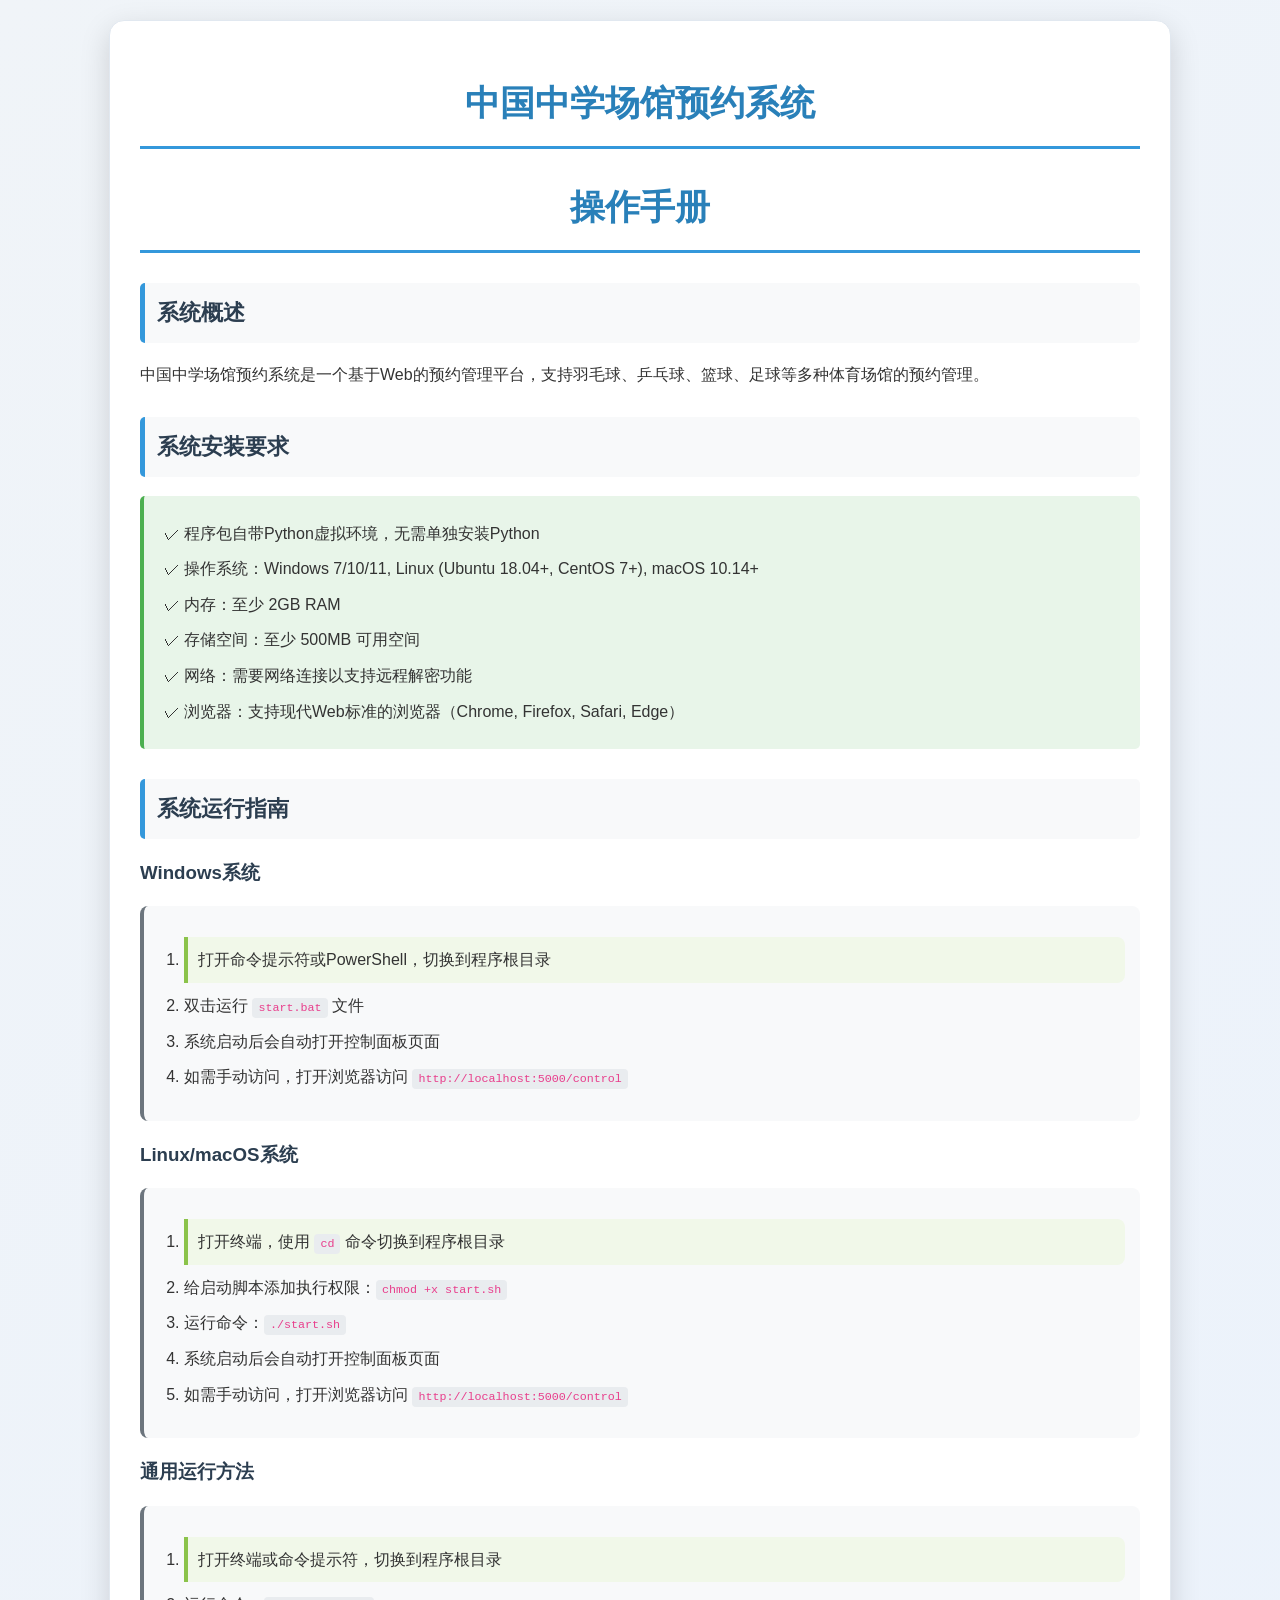
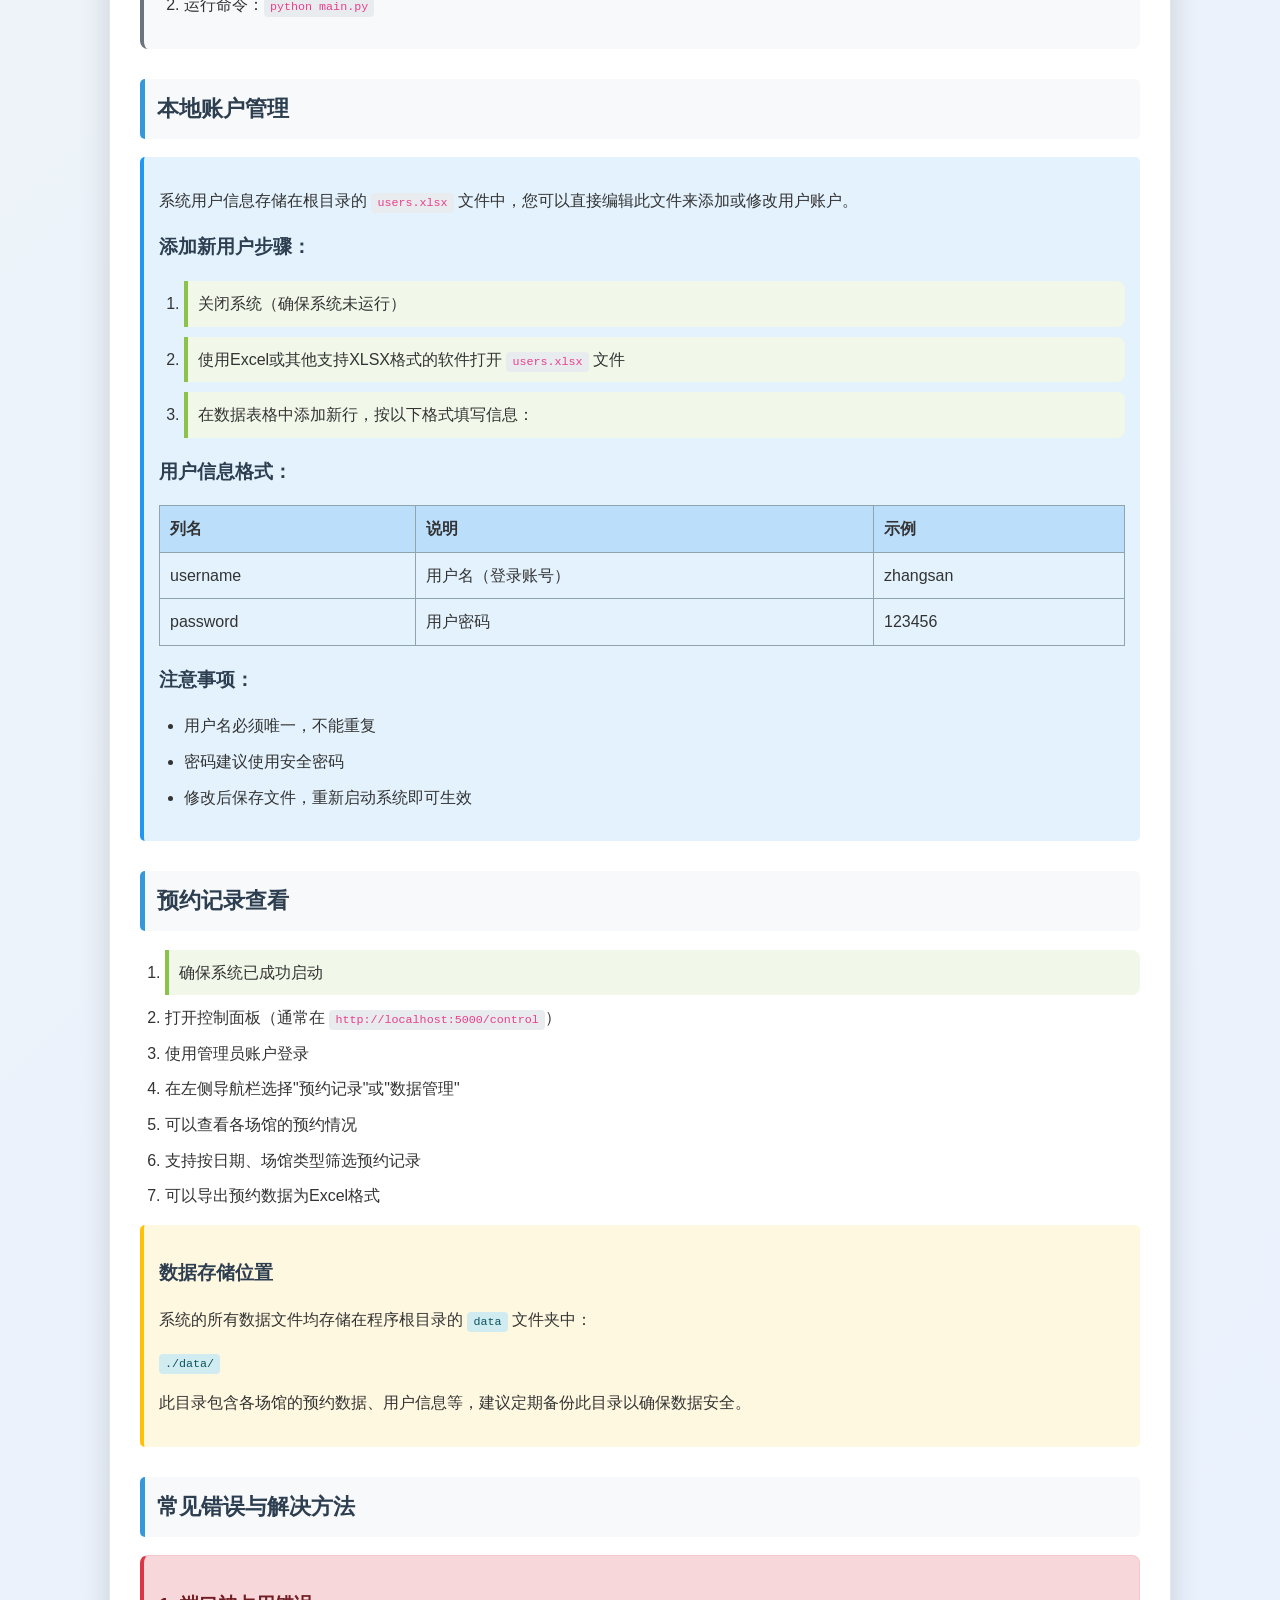
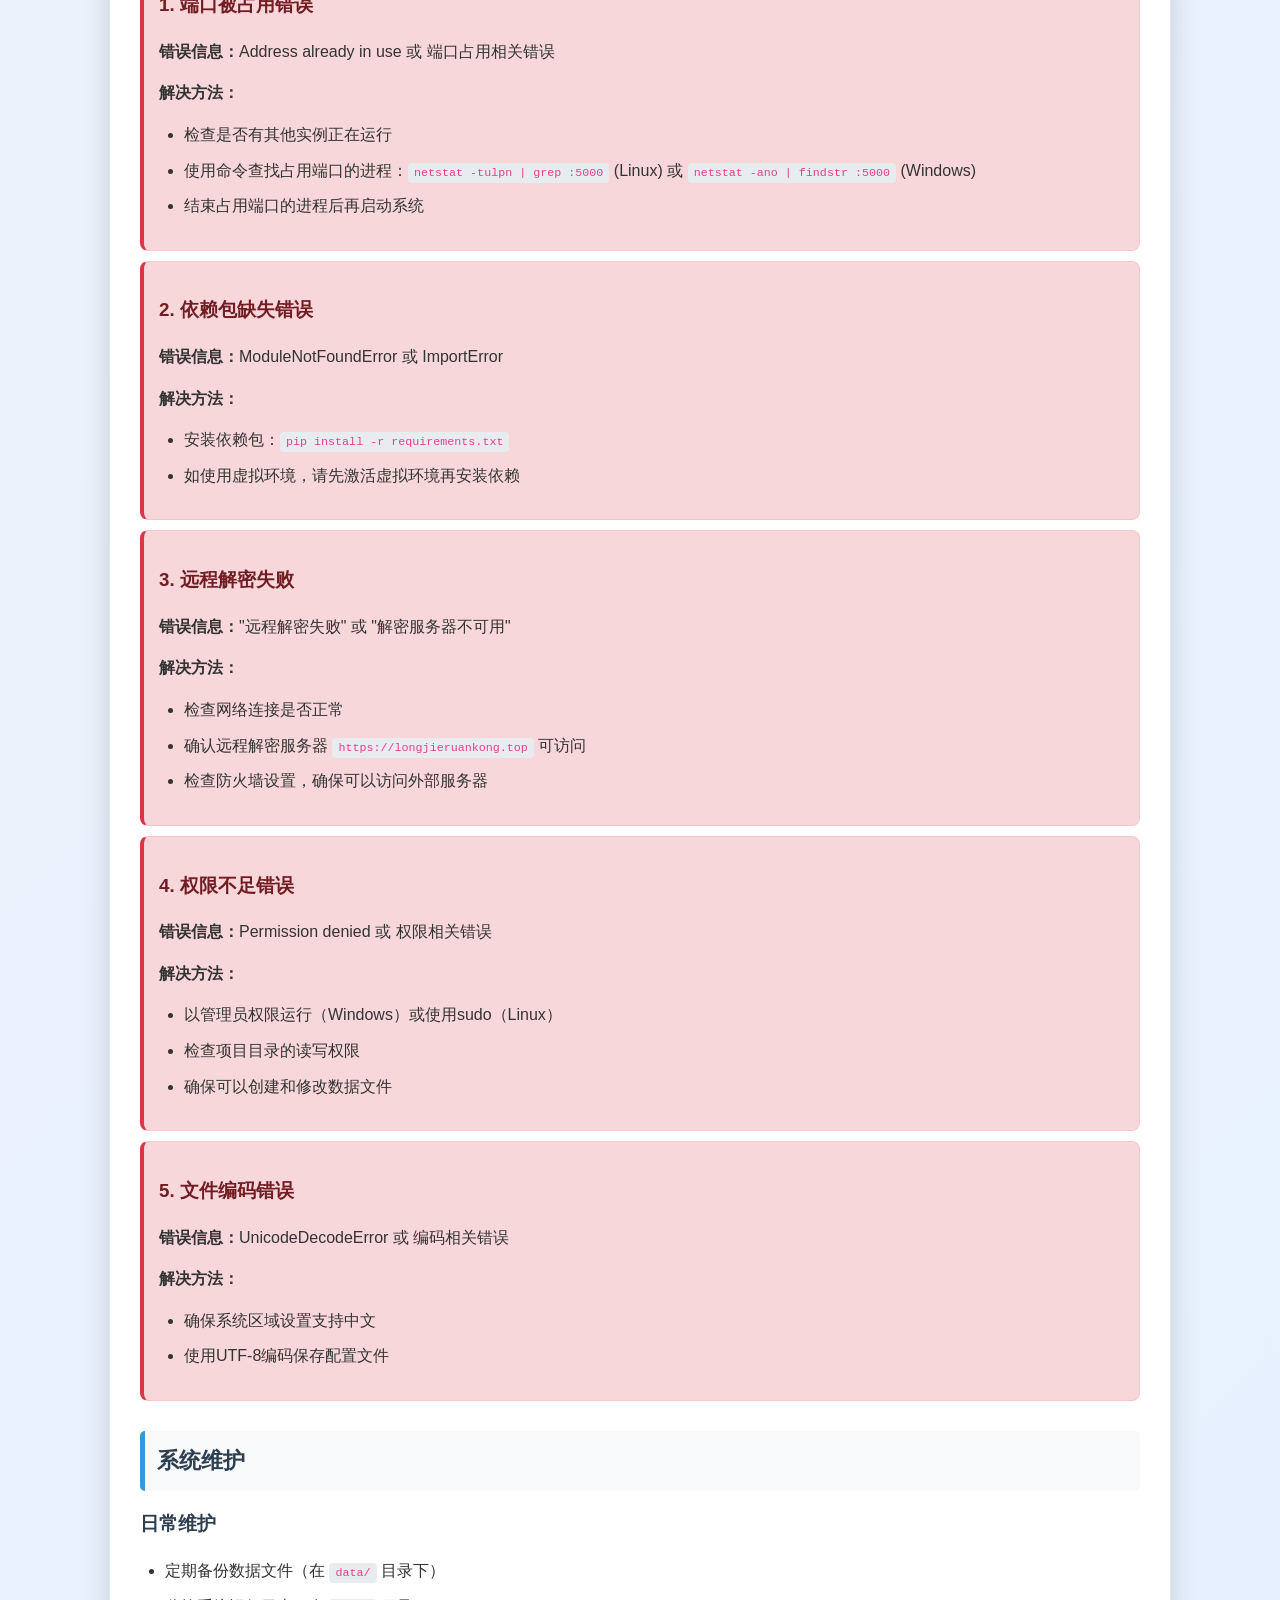
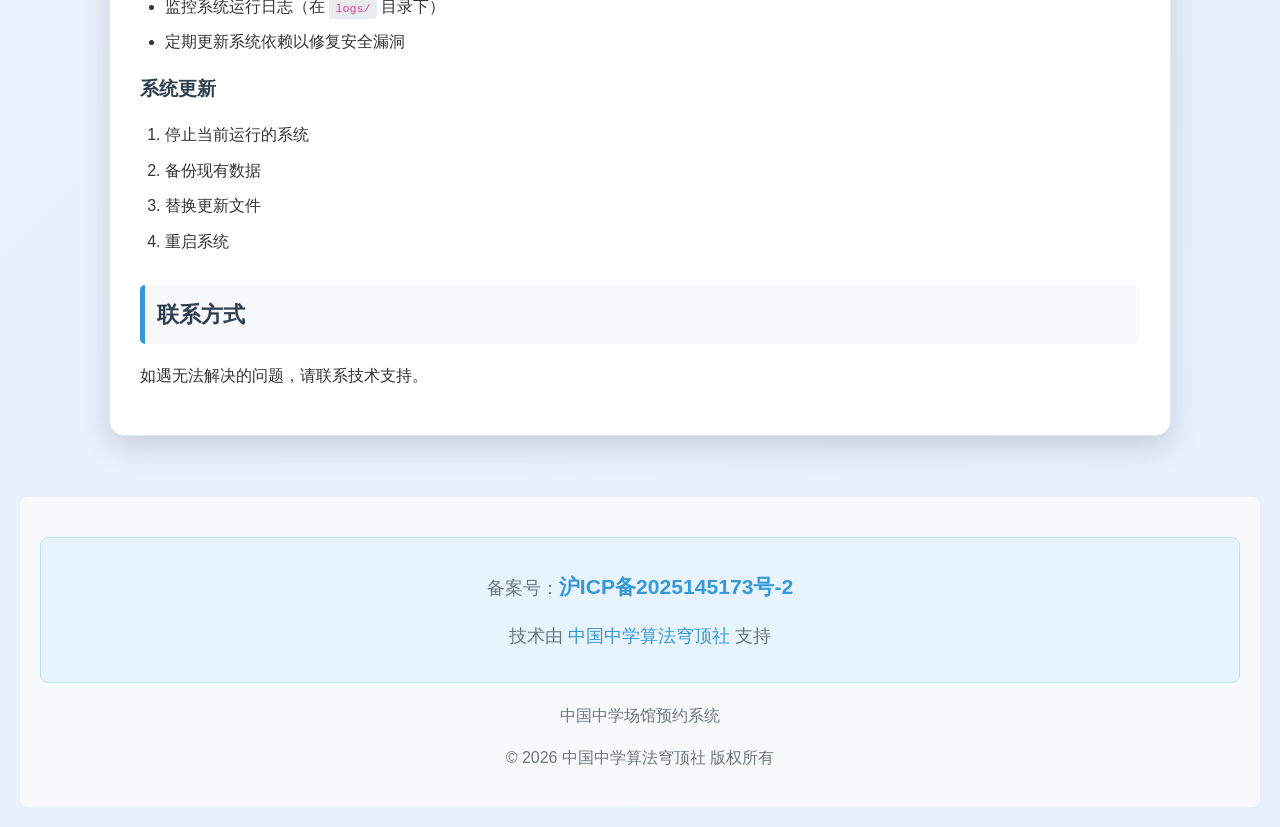
<file: static/manual.html>
<!DOCTYPE html>
<html lang="zh-CN">
<head>
    <meta charset="UTF-8">
    <meta name="viewport" content="width=device-width, initial-scale=1.0">
    <title>中国中学场馆预约系统 - 操作手册</title>
    <style>
        body {
            font-family: 'Segoe UI', Tahoma, Geneva, Verdana, sans-serif;
            line-height: 1.6;
            margin: 0;
            padding: 20px;
            background: linear-gradient(135deg, #f0f4f8 0%, #e6f0ff 100%);
            color: #333;
            min-height: 100vh;
        }
        .container {
            max-width: 1000px;
            margin: 0 auto 60px;
            background: white;
            padding: 30px;
            border-radius: 15px;
            box-shadow: 0 10px 30px rgba(0,0,0,0.15);
            border: 1px solid #e1e8f0;
        }
        h1, h2, h3 {
            color: #2c3e50;
        }
        h1 {
            text-align: center;
            border-bottom: 3px solid #3498db;
            padding-bottom: 15px;
            margin-bottom: 30px;
            color: #2980b9;
            font-size: 2.2em;
        }
        h2 {
            border-left: 5px solid #3498db;
            padding-left: 15px;
            margin-top: 30px;
            background-color: #f8f9fa;
            padding: 12px;
            border-radius: 5px;
            font-size: 1.4em;
        }
        .warning {
            background-color: #fff3cd;
            border: 1px solid #ffeaa7;
            border-radius: 8px;
            padding: 15px;
            margin: 15px 0;
            border-left: 4px solid #ffc107;
        }
        .platform-section {
            background-color: #f8f9fa;
            border-radius: 8px;
            padding: 15px;
            margin: 10px 0;
            border-left: 4px solid #6c757d;
        }
        .error-section {
            background-color: #f8d7da;
            border: 1px solid #f5c6cb;
            border-radius: 8px;
            padding: 15px;
            margin: 10px 0;
            border-left: 4px solid #dc3545;
        }
        .error-section h3 {
            color: #721c24;
        }
        code {
            background-color: #e9ecef;
            padding: 3px 6px;
            border-radius: 4px;
            font-family: monospace;
            font-size: 0.9em;
            color: #e83e8c;
        }
        pre {
            background-color: #2d3748;
            color: #e2e8f0;
            padding: 15px;
            border-radius: 8px;
            overflow-x: auto;
            border: 1px solid #4a5568;
        }
        ul, ol {
            padding-left: 25px;
        }
        li {
            margin: 10px 0;
        }
        .footer {
            margin-top: 40px;
            padding-top: 20px;
            border-top: 1px solid #eee;
            text-align: center;
            color: #6c757d;
            background-color: #f8f9fa;
            padding: 20px;
            border-radius: 8px;
        }
        .footer a {
            color: #3498db;
            text-decoration: none;
        }
        .footer a:hover {
            text-decoration: underline;
        }
        .icp-section {
            background-color: #e8f4fd;
            border: 1px solid #bee5eb;
            border-radius: 8px;
            padding: 15px;
            margin: 20px 0;
            text-align: center;
            font-size: 1.1em;
        }
        .icp-number {
            font-weight: bold;
            color: #0066cc;
            font-size: 1.2em;
        }
        .step {
            background-color: #f1f8e9;
            border-left: 4px solid #8bc34a;
            padding: 10px;
            margin: 10px 0;
            border-radius: 0 8px 8px 0;
        }
        .requirements {
            background-color: #e8f5e9;
            border-left: 4px solid #4caf50;
            padding: 15px;
            margin: 15px 0;
            border-radius: 5px;
        }
        .requirements ul {
            margin: 10px 0;
        }
        .requirements li {
            list-style-type: "✓ ";
        }
        .data-location {
            background-color: #fff8e1;
            border-left: 4px solid #ffc107;
            padding: 15px;
            margin: 15px 0;
            border-radius: 5px;
        }
        .data-location code {
            background-color: #d1ecf1;
            color: #0c5460;
        }
        .user-management {
            background-color: #e3f2fd;
            border-left: 4px solid #2196f3;
            padding: 15px;
            margin: 15px 0;
            border-radius: 5px;
        }
        .user-management table {
            width: 100%;
            border-collapse: collapse;
            margin: 15px 0;
        }
        .user-management th, .user-management td {
            border: 1px solid #90a4ae;
            padding: 10px;
            text-align: left;
        }
        .user-management th {
            background-color: #bbdefb;
        }
    </style>
</head>
<body>
    <div class="container">
        <h1>中国中学场馆预约系统</h1>
        <h1>操作手册</h1>
        
        <h2>系统概述</h2>
        <p>中国中学场馆预约系统是一个基于Web的预约管理平台，支持羽毛球、乒乓球、篮球、足球等多种体育场馆的预约管理。</p>
        
        <h2>系统安装要求</h2>
        <div class="requirements">
            <ul>
                <li>程序包自带Python虚拟环境，无需单独安装Python</li>
                <li>操作系统：Windows 7/10/11, Linux (Ubuntu 18.04+, CentOS 7+), macOS 10.14+</li>
                <li>内存：至少 2GB RAM</li>
                <li>存储空间：至少 500MB 可用空间</li>
                <li>网络：需要网络连接以支持远程解密功能</li>
                <li>浏览器：支持现代Web标准的浏览器（Chrome, Firefox, Safari, Edge）</li>
            </ul>
        </div>
        
        <h2>系统运行指南</h2>
        
        <h3>Windows系统</h3>
        <div class="platform-section">
            <ol>
                <li class="step">打开命令提示符或PowerShell，切换到程序根目录</li>
                <li>双击运行 <code>start.bat</code> 文件</li>
                <li>系统启动后会自动打开控制面板页面</li>
                <li>如需手动访问，打开浏览器访问 <code>http://localhost:5000/control</code></li>
            </ol>
        </div>
        
        <h3>Linux/macOS系统</h3>
        <div class="platform-section">
            <ol>
                <li class="step">打开终端，使用 <code>cd</code> 命令切换到程序根目录</li>
                <li>给启动脚本添加执行权限：<code>chmod +x start.sh</code></li>
                <li>运行命令：<code>./start.sh</code></li>
                <li>系统启动后会自动打开控制面板页面</li>
                <li>如需手动访问，打开浏览器访问 <code>http://localhost:5000/control</code></li>
            </ol>
        </div>
        
        <h3>通用运行方法</h3>
        <div class="platform-section">
            <ol>
                <li class="step">打开终端或命令提示符，切换到程序根目录</li>
                <li>运行命令：<code>python main.py</code></li>
            </ol>
        </div>
        
        <h2>本地账户管理</h2>
        <div class="user-management">
            <p>系统用户信息存储在根目录的 <code>users.xlsx</code> 文件中，您可以直接编辑此文件来添加或修改用户账户。</p>
            
            <h3>添加新用户步骤：</h3>
            <ol>
                <li class="step">关闭系统（确保系统未运行）</li>
                <li class="step">使用Excel或其他支持XLSX格式的软件打开 <code>users.xlsx</code> 文件</li>
                <li class="step">在数据表格中添加新行，按以下格式填写信息：</li>
            </ol>
            
            <h3>用户信息格式：</h3>
            <table>
                <thead>
                    <tr>
                        <th>列名</th>
                        <th>说明</th>
                        <th>示例</th>
                    </tr>
                </thead>
                <tbody>
                    <tr>
                        <td>username</td>
                        <td>用户名（登录账号）</td>
                        <td>zhangsan</td>
                    </tr>
                    <tr>
                        <td>password</td>
                        <td>用户密码</td>
                        <td>123456</td>
                    </tr>
                </tbody>
            </table>
            
            <h3>注意事项：</h3>
            <ul>
                <li>用户名必须唯一，不能重复</li>
                <li>密码建议使用安全密码</li>
                <li>修改后保存文件，重新启动系统即可生效</li>
            </ul>
        </div>
        
        <h2>预约记录查看</h2>
        <ol>
            <li class="step">确保系统已成功启动</li>
            <li>打开控制面板（通常在 <code>http://localhost:5000/control</code>）</li>
            <li>使用管理员账户登录</li>
            <li>在左侧导航栏选择"预约记录"或"数据管理"</li>
            <li>可以查看各场馆的预约情况</li>
            <li>支持按日期、场馆类型筛选预约记录</li>
            <li>可以导出预约数据为Excel格式</li>
        </ol>
        
        <div class="data-location">
            <h3>数据存储位置</h3>
            <p>系统的所有数据文件均存储在程序根目录的 <code>data</code> 文件夹中：</p>
            <p><code>./data/</code></p>
            <p>此目录包含各场馆的预约数据、用户信息等，建议定期备份此目录以确保数据安全。</p>
        </div>
        
        <h2>常见错误与解决方法</h2>
        
        <div class="error-section">
            <h3>1. 端口被占用错误</h3>
            <p><strong>错误信息：</strong>Address already in use 或 端口占用相关错误</p>
            <p><strong>解决方法：</strong></p>
            <ul>
                <li>检查是否有其他实例正在运行</li>
                <li>使用命令查找占用端口的进程：<code>netstat -tulpn | grep :5000</code> (Linux) 或 <code>netstat -ano | findstr :5000</code> (Windows)</li>
                <li>结束占用端口的进程后再启动系统</li>
            </ul>
        </div>
        
        <div class="error-section">
            <h3>2. 依赖包缺失错误</h3>
            <p><strong>错误信息：</strong>ModuleNotFoundError 或 ImportError</p>
            <p><strong>解决方法：</strong></p>
            <ul>
                <li>安装依赖包：<code>pip install -r requirements.txt</code></li>
                <li>如使用虚拟环境，请先激活虚拟环境再安装依赖</li>
            </ul>
        </div>
        
        <div class="error-section">
            <h3>3. 远程解密失败</h3>
            <p><strong>错误信息：</strong>"远程解密失败" 或 "解密服务器不可用"</p>
            <p><strong>解决方法：</strong></p>
            <ul>
                <li>检查网络连接是否正常</li>
                <li>确认远程解密服务器 <code>https://longjieruankong.top</code> 可访问</li>
                <li>检查防火墙设置，确保可以访问外部服务器</li>
            </ul>
        </div>
        
        <div class="error-section">
            <h3>4. 权限不足错误</h3>
            <p><strong>错误信息：</strong>Permission denied 或 权限相关错误</p>
            <p><strong>解决方法：</strong></p>
            <ul>
                <li>以管理员权限运行（Windows）或使用sudo（Linux）</li>
                <li>检查项目目录的读写权限</li>
                <li>确保可以创建和修改数据文件</li>
            </ul>
        </div>
        
        <div class="error-section">
            <h3>5. 文件编码错误</h3>
            <p><strong>错误信息：</strong>UnicodeDecodeError 或 编码相关错误</p>
            <p><strong>解决方法：</strong></p>
            <ul>
                <li>确保系统区域设置支持中文</li>
                <li>使用UTF-8编码保存配置文件</li>
            </ul>
        </div>
        
        <h2>系统维护</h2>
        <h3>日常维护</h3>
        <ul>
            <li>定期备份数据文件（在 <code>data/</code> 目录下）</li>
            <li>监控系统运行日志（在 <code>logs/</code> 目录下）</li>
            <li>定期更新系统依赖以修复安全漏洞</li>
        </ul>
        
        <h3>系统更新</h3>
        <ol>
            <li>停止当前运行的系统</li>
            <li>备份现有数据</li>
            <li>替换更新文件</li>
            <li>重启系统</li>
        </ol>
        
        <h2>联系方式</h2>
        <p>如遇无法解决的问题，请联系技术支持。</p>
    </div>
    
    <div class="footer">
        <div class="icp-section">
            <p>备案号：<a href="https://beian.miit.gov.cn/" target="_blank" class="icp-number">沪ICP备2025145173号-2</a></p>
            <p>技术由 <a href="https://longjieruankong.xyz/sfqd-club" target="_blank">中国中学算法穹顶社</a> 支持</p>
        </div>
        <p>中国中学场馆预约系统</p>
        <p>© 2026 中国中学算法穹顶社 版权所有</p>
    </div>
</body>
</html>
</file>
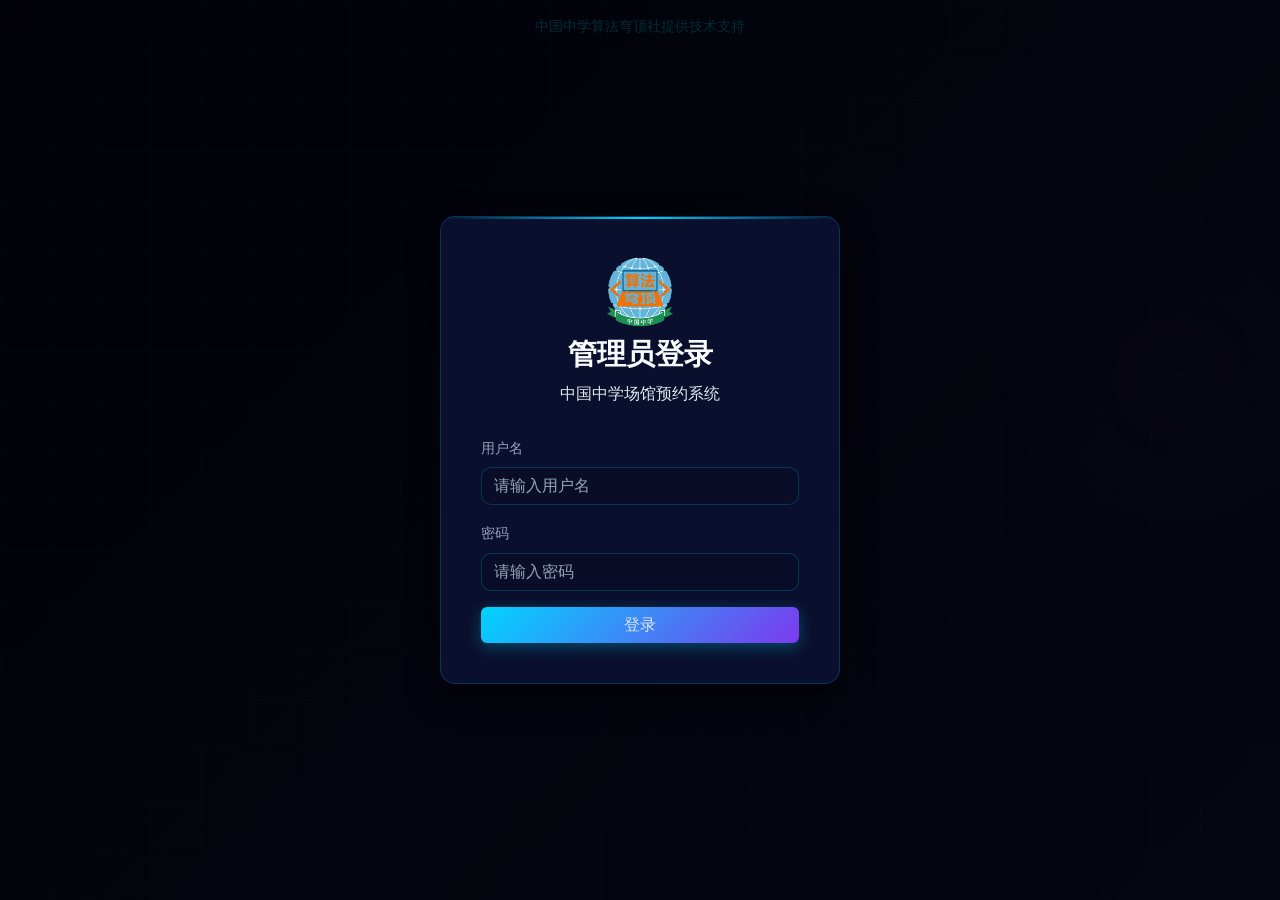
<file: templates/control_panel.html>
<!DOCTYPE html>
<html lang="zh-CN">
<head>
    <meta charset="UTF-8">
    <meta name="viewport" content="width=device-width, initial-scale=1.0">
    <title>控制面板 - 中学场馆预约系统</title>
    <link rel="icon" href="/static/images/社团图标.png" type="image/png">
    <link href="https://cdn.jsdelivr.net/npm/bootstrap@5.1.3/dist/css/bootstrap.min.css" rel="stylesheet">
    <link rel="stylesheet" href="/static/css/tech-theme.css">
    <link rel="stylesheet" href="https://cdnjs.cloudflare.com/ajax/libs/font-awesome/6.0.0/css/all.min.css">
    <style>
        body {
            background-color: #f5f5f5;
            font-family: 'Segoe UI', Tahoma, Geneva, Verdana, sans-serif;
        }

        .login-overlay {
            position: fixed;
            top: 0;
            left: 0;
            right: 0;
            bottom: 0;
            background: rgba(0, 0, 0, 0.8);
            display: flex;
            align-items: center;
            justify-content: center;
            z-index: 9999;
        }

        .login-box {
            background: rgba(15, 22, 64, 0.85);
            backdrop-filter: blur(20px);
            border: 1px solid rgba(0, 212, 255, 0.2);
            padding: 40px;
            border-radius: 15px;
            max-width: 400px;
            width: 90%;
            box-shadow: 0 10px 30px rgba(0, 0, 0, 0.5);
            color: #e2e8f0;
        }

        .navbar {
            background: rgba(15, 22, 64, 0.85);
            backdrop-filter: blur(20px);
            box-shadow: 0 4px 6px rgba(0, 0, 0, 0.3);
            border-bottom: 1px solid rgba(0, 212, 255, 0.2);
        }

        .navbar-dark .navbar-brand,
        .navbar-dark .text-white {
            color: #f8fafc !important;
        }

        .system-control-card {
            background: rgba(15, 22, 64, 0.5);
            border: 1px solid rgba(0, 212, 255, 0.2);
            border-radius: 15px;
            padding: 20px;
            margin-bottom: 20px;
            box-shadow: 0 2px 4px rgba(0, 0, 0, 0.3);
            color: #e2e8f0;
        }

        .system-header {
            display: flex;
            justify-content: space-between;
            align-items: center;
            margin-bottom: 20px;
            padding-bottom: 15px;
            border-bottom: 2px solid rgba(0, 212, 255, 0.2);
        }

        .system-header h4 {
            color: #f8fafc;
        }

        .form-switch {
            font-size: 1.2rem;
        }

        .form-check-label {
            color: #e2e8f0;
        }

        .session-item, .item-item {
            background: rgba(10, 14, 39, 0.6);
            border-radius: 10px;
            padding: 15px;
            margin-bottom: 15px;
            border-left: 4px solid #00d4ff;
            color: #e2e8f0;
        }

        .alert-container {
            position: fixed;
            top: 20px;
            right: 20px;
            z-index: 9999;
            min-width: 300px;
        }

        .login-logo {
            text-align: center;
            margin-bottom: 30px;
        }

        .login-logo i {
            font-size: 3rem;
            color: #00d4ff;
            margin-bottom: 10px;
        }

        .login-title {
            font-size: 1.8rem;
            margin-bottom: 10px;
            color: #f8fafc;
            font-weight: 600;
        }

        .login-subtitle {
            color: #94a3b8;
            margin-bottom: 30px;
        }

        .server-config-card {
            background: rgba(15, 22, 64, 0.5);
            border: 1px solid rgba(0, 212, 255, 0.2);
            border-radius: 15px;
            padding: 20px;
            margin-bottom: 20px;
            box-shadow: 0 2px 4px rgba(0, 0, 0, 0.3);
            border-left: 4px solid #00d4ff;
            color: #e2e8f0;
        }
    </style>
</head>
<body class="t-tech-bg">
    <!-- 登录覆盖层 -->
    <div id="loginOverlay" class="login-overlay">
        <div class="login-box t-glass t-card-hover">
            <div class="login-logo">
                <img src="/static/images/社团图标.png" alt="算法穹顶社" style="width:70px;height:70px;border-radius:12px;margin-bottom:10px;">
                <h2 class="login-title">管理员登录</h2>
                <p class="login-subtitle">中国中学场馆预约系统</p>
            </div>
            <div class="mb-3">
                <label for="controlUsername" class="form-label">用户名</label>
                <input type="text" class="form-control" id="controlUsername" placeholder="请输入用户名" onkeypress="if(event.key==='Enter') loginToControlPanel()">
            </div>
            <div class="mb-3">
                <label for="controlPassword" class="form-label">密码</label>
                <input type="password" class="form-control" id="controlPassword" placeholder="请输入密码" onkeypress="if(event.key==='Enter') loginToControlPanel()">
            </div>
            <button class="btn btn-primary w-100" id="loginBtn" onclick="loginToControlPanel()">
                <span id="loginBtnText">登录</span>
            </button>
        </div>
    </div>

    <!-- 控制面板内容 -->
    <div id="controlPanelContent" style="display: none;">
        <!-- 导航栏 -->
        <nav class="navbar navbar-dark t-navbar">
            <div class="container-fluid">
                <span class="navbar-brand mb-0 h1 d-flex align-items-center gap-2 t-logo t-text-gradient">
                    <img src="/static/images/社团图标.png" alt="社团图标" style="width:32px;height:32px;border-radius:6px;">
                    <i class="fas fa-sliders-h"></i> 控制面板
                </span>
                <div class="d-flex align-items-center">
                    <span class="text-dark me-3" id="adminUsername">管理员</span>
                    <button class="btn btn-light" onclick="logout()"><i class="fas fa-sign-out-alt"></i> 退出</button>
                </div>
            </div>
        </nav>

        <!-- 主内容 -->
        <div class="container-fluid py-4 t-page-enter">
            <!-- 服务器设置卡片 -->
            <div class="server-config-card t-glass t-card-hover">
                <h4 class="mb-3"><i class="fas fa-server"></i> 服务器设置</h4>
                <div class="row">
                    <div class="col-md-6 mb-3">
                        <label for="serverPort" class="form-label">端口号</label>
                        <input type="number" class="form-control" id="serverPort" min="1" max="65535" placeholder="5000">
                        <small class="text-muted">修改后需要重启服务器生效</small>
                    </div>
                    <div class="col-md-6 mb-3">
                        <label for="serverHost" class="form-label">监听地址</label>
                        <input type="text" class="form-control" id="serverHost" placeholder="0.0.0.0">
                        <small class="text-muted">0.0.0.0表示监听所有网络接口</small>
                    </div>
                </div>
                <button class="btn btn-primary" onclick="saveServerConfig()">
                    <i class="fas fa-save"></i> 保存服务器配置
                </button>

                <!-- 添加系统控制按钮 -->
                <div class="mt-4 pt-3 border-top">
                    <h5 class="mb-3"><i class="fas fa-cogs"></i> 系统控制</h5>
                    <div class="d-flex gap-2">
                        <button class="btn btn-warning" onclick="restartSystem()">
                            <i class="fas fa-redo"></i> 重启系统
                        </button>
                        <button class="btn btn-danger" onclick="shutdownSystem()">
                            <i class="fas fa-power-off"></i> 关闭系统
                        </button>
                    </div>
                    <small class="text-muted d-block mt-2">重启系统将重新启动服务器，关闭系统将停止服务器运行</small>
                </div>
            </div>

            <!-- 系统控制卡片 -->
            <div id="systemsContainer">
                <!-- 系统控制将通过JavaScript动态生成 -->
            </div>
        </div>
    </div>

    <!-- 预约数据预览模态框 -->
    <div class="modal fade" id="reservationPreviewModal" tabindex="-1">
        <div class="modal-dialog modal-xl">
            <div class="modal-content">
                <div class="modal-header">
                    <h5 class="modal-title"><i class="fas fa-table"></i> 预约数据预览 - <span id="previewModalSystemName"></span></h5>
                    <button type="button" class="btn-close" data-bs-dismiss="modal"></button>
                </div>
                <div class="modal-body">
                    <!-- 选项栏：文件选择 + 导出按钮 -->
                    <div class="row align-items-end mb-3">
                        <div class="col-md-8 mb-2">
                            <label class="form-label">选择数据文件</label>
                            <select class="form-select" id="modalFileSelect" onchange="previewModalFile()">
                                <option value="">请选择...</option>
                            </select>
                        </div>
                        <div class="col-md-4 mb-2">
                            <button class="btn btn-success w-100" id="modalExportBtn" onclick="exportModalFile()" disabled>
                                <i class="fas fa-download"></i> 导出该数据
                            </button>
                        </div>
                    </div>
                    <div id="modalPreviewArea" style="display:none;">
                        <hr>
                        <h6><i class="fas fa-eye"></i> 当前预览: <span id="modalPreviewFileName"></span></h6>
                        <div class="table-responsive" style="max-height:500px;overflow:auto;">
                            <table class="table table-striped table-bordered table-sm" id="modalDataTable">
                                <thead id="modalDataTableHead"></thead>
                                <tbody id="modalDataTableBody"></tbody>
                            </table>
                        </div>
                    </div>
                    <div id="modalNoDataArea" style="display:none;" class="text-center text-muted py-4">
                        <i class="fas fa-inbox" style="font-size:2rem;"></i>
                        <p class="mt-2">该系统暂无数据文件</p>
                    </div>
                </div>
            </div>
        </div>
    </div>

    <!-- 添加场次模态框 -->
    <div class="modal fade" id="addSessionModal" tabindex="-1">
        <div class="modal-dialog">
            <div class="modal-content">
                <div class="modal-header">
                    <h5 class="modal-title" id="addSessionModalTitle">添加场次</h5>
                    <button type="button" class="btn-close" data-bs-dismiss="modal"></button>
                </div>
                <div class="modal-body">
                    <form id="addSessionForm">
                        <input type="hidden" id="addSessionSystem" value="">
                        <div class="mb-3">
                            <label for="sessionName" class="form-label">名称 <span class="text-danger">*</span></label>
                            <input type="text" class="form-control" id="sessionName" required>
                        </div>
                        <div class="mb-3">
                            <label for="sessionDescription" class="form-label">介绍</label>
                            <textarea class="form-control" id="sessionDescription" rows="3"></textarea>
                        </div>
                        <div class="mb-3">
                            <label for="sessionCapacity" class="form-label">人数限制</label>
                            <input type="number" class="form-control" id="sessionCapacity" min="0" value="0">
                            <small class="text-muted">0表示不限制</small>
                        </div>
                        <div class="mb-3">
                            <label for="sessionStartTime" class="form-label">开始预约时间 <span class="text-danger">*</span></label>
                            <input type="datetime-local" class="form-control" id="sessionStartTime" required>
                        </div>
                        <div class="mb-3">
                            <label for="sessionEndTime" class="form-label">结束预约时间 <span class="text-danger">*</span></label>
                            <input type="datetime-local" class="form-control" id="sessionEndTime" required>
                        </div>
                    </form>
                </div>
                <div class="modal-footer">
                    <button type="button" class="btn btn-secondary" data-bs-dismiss="modal">取消</button>
                    <button type="button" class="btn btn-primary" onclick="submitAddSession()">添加</button>
                </div>
            </div>
        </div>
    </div>

    <!-- 消息提示容器 -->
    <div class="alert-container" id="alertContainer"></div>

    <script src="https://cdn.jsdelivr.net/npm/bootstrap@5.1.3/dist/js/bootstrap.bundle.min.js"></script>
    <script>
        let systemsConfig = {};

        // 页面加载完成后检查登录状态
        document.addEventListener('DOMContentLoaded', function() {
            checkControlPanelLogin();
        });

        // 检查控制面板登录状态
        async function checkControlPanelLogin() {
            try {
                // 简化处理，直接显示登录界面
                document.getElementById('loginOverlay').style.display = 'flex';
            } catch (error) {
                console.error('检查登录状态失败:', error);
            }
        }

        // 登录到控制面板
        async function loginToControlPanel() {
            const username = document.getElementById('controlUsername').value.trim();
            const password = document.getElementById('controlPassword').value;

            if (!username || !password) {
                showAlert('请输入用户名和密码', 'warning');
                return;
            }

            const loginBtn = document.getElementById('loginBtn');
            const loginBtnText = document.getElementById('loginBtnText');
            loginBtn.disabled = true;
            loginBtnText.textContent = '登录中...';

            try {
                const response = await fetch('/api/login/control', {
                    method: 'POST',
                    headers: {
                        'Content-Type': 'application/json'
                    },
                    body: JSON.stringify({ username: username, password: password })
                });

                const data = await response.json();

                if (data.success) {
                    document.getElementById('loginOverlay').style.display = 'none';
                    document.getElementById('controlPanelContent').style.display = 'block';
                    document.getElementById('adminUsername').textContent = data.username || username;
                    loadControlPanel();
                    loadServerConfig();
                } else {
                    showAlert(data.error || '登录失败', 'danger');
                }
            } catch (error) {
                showAlert('网络错误: ' + error.message, 'danger');
            } finally {
                loginBtn.disabled = false;
                loginBtnText.textContent = '登录';
            }
        }

        // 加载控制面板
        async function loadControlPanel() {
            try {
                const response = await fetch('/api/system/config');
                if (!response.ok) throw new Error('获取配置失败');

                const config = await response.json();
                systemsConfig = config.systems || {};

                generateSystemControls();
            } catch (error) {
                showAlert('加载配置失败: ' + error.message, 'danger');
            }
        }

        // 加载服务器配置
        async function loadServerConfig() {
            try {
                const response = await fetch('/api/server/config');
                if (response.ok) {
                    const config = await response.json();
                    document.getElementById('serverPort').value = config.port || 5000;
                    document.getElementById('serverHost').value = config.host || '0.0.0.0';
                }
            } catch (error) {
                console.error('加载服务器配置失败:', error);
            }
        }

        // 保存服务器配置
        async function saveServerConfig() {
            const port = document.getElementById('serverPort').value;
            const host = document.getElementById('serverHost').value;

            if (!port || !host) {
                showAlert('请填写完整的服务器配置', 'warning');
                return;
            }

            try {
                const response = await fetch('/api/server/config', {
                    method: 'POST',
                    headers: {
                        'Content-Type': 'application/json'
                    },
                    body: JSON.stringify({
                        port: parseInt(port),
                        host: host
                    })
                });

                const data = await response.json();

                if (data.success) {
                    showAlert(data.message || '配置已保存，请重启服务器使配置生效', 'success');
                } else {
                    showAlert(data.error || '保存失败', 'danger');
                }
            } catch (error) {
                showAlert('网络错误: ' + error.message, 'danger');
            }
        }

        // 生成系统控制界面
        function generateSystemControls() {
            const container = document.getElementById('systemsContainer');
            let html = '';

            const systemOrder = [
                {id: 'badminton', name: '羽毛球场', icon: 'fa-table-tennis', fields: 6},
                {id: 'pingpong', name: '乒乓球场', icon: 'fa-table-tennis-paddle-ball', fields: 8},
                {id: 'basketball', name: '篮球场', icon: 'fa-basketball', fields: 4},
                {id: 'football', name: '足球场', icon: 'fa-futbol', fields: 2},
                {id: 'movie', name: '尔雅轩电影', icon: 'fa-film', fields: 0},
                {id: 'other', name: '其他预约', icon: 'fa-calendar-plus', fields: 0}
            ];

            systemOrder.forEach(system => {
                const config = systemsConfig[system.id] || {};
                html += generateSystemControlCard(system, config);
            });

            container.innerHTML = html;
        }

        // 生成单个系统控制卡片
        function generateSystemControlCard(system, config) {
            const enabled = config.enabled || false;
            const weekdays = config.weekdays || {};
            const startTime = config.start_time || '08:00';
            const endTime = config.end_time || '20:00';
            const onlyToday = config.only_today || false;

            let weekdaysHtml = '';
            const weekdayList = ['周一', '周二', '周三', '周四', '周五', '周六', '周日'];
            weekdayList.forEach(day => {
                const checked = weekdays[day] ? 'checked' : '';
                weekdaysHtml += `
                    <div class="form-check form-check-inline">
                        <input class="form-check-input" type="checkbox" id="${system.id}_${day}" ${checked} onchange="updateWeekday('${system.id}', '${day}')">
                        <label class="form-check-label" for="${system.id}_${day}">${day}</label>
                    </div>
                `;
            });

            let specificControls = '';
            if (system.fields > 0) {
                // 球类预约系统
                specificControls = `
                    <div class="mb-3">
                        <label class="form-label">开放时间</label>
                        <div class="row">
                            <div class="col-md-6">
                                <input type="time" class="form-control" id="${system.id}_start_time" value="${startTime}" onchange="updateTime('${system.id}', 'start_time')">
                            </div>
                            <div class="col-md-6">
                                <input type="time" class="form-control" id="${system.id}_end_time" value="${endTime}" onchange="updateTime('${system.id}', 'end_time')">
                            </div>
                        </div>
                    </div>
                    <div class="mb-3">
                        <label class="form-label">开放星期</label>
                        <div>${weekdaysHtml}</div>
                    </div>
                    <div class="mb-3">
                        <div class="form-check form-switch">
                            <input class="form-check-input" type="checkbox" id="${system.id}_only_today" ${onlyToday ? 'checked' : ''} onchange="updateOnlyToday('${system.id}')">
<label class="form-check-label" for="${system.id}_only_today">
                                <strong>仅可预约当日场地</strong>
                            </label>
                        </div>
                        <small class="text-muted">开启后，虽然开放周一到周四，但周一只能预约周一的场地，不能预约周二、三、四的场地</small>
                    </div>
                    <div class="mb-3 d-flex gap-2 flex-wrap">
                        <button class="btn btn-info btn-sm" onclick="showReservationPreview('${system.id}', '${system.name}')">
                            <i class="fas fa-eye"></i> 查看预约
                        </button>
                        <button class="btn btn-danger btn-sm" onclick="clearSystemData('${system.id}')">
                            <i class="fas fa-trash"></i> 清除数据
                        </button>
                    </div>
                `;
            } else {
                // 电影/其他预约系统
                const items = system.id === 'movie' ? (config.sessions || []) : (config.items || []);
                let itemsHtml = '';

                if (items.length === 0) {
                    itemsHtml = '<p class="text-muted">暂无场次</p>';
                } else {
                    items.forEach(item => {
                        itemsHtml += `
                            <div class="${system.id === 'movie' ? 'session-item' : 'item-item'}">
                                <div class="d-flex justify-content-between align-items-start">
                                    <div class="flex-grow-1">
                                        <h6 class="mb-1">${item.name || '未命名'}</h6>
                                        <p class="mb-1 text-muted small">${item.description || '无介绍'}</p>
                                        <p class="mb-1 small">
                                            <strong>人数:</strong> ${item.capacity || 0} |
                                            <strong>开始:</strong> ${item.start_time || '未设置'} |
                                            <strong>结束:</strong> ${item.end_time || '未设置'}
                                        </p>
                                    </div>
                                    <button class="btn btn-sm btn-danger" onclick="deleteSession('${system.id}', '${item.id}')">
                                        <i class="fas fa-trash"></i>
                                    </button>
                                </div>
                            </div>
                        `;
                    });
                }

                specificControls = `
                    <div class="mb-3 d-flex gap-2 flex-wrap">
                        <button class="btn btn-primary btn-sm" onclick="showAddSessionModal('${system.id}')">
                            <i class="fas fa-plus"></i> 添加${system.id === 'movie' ? '场次' : '项目'}
                        </button>
                        <button class="btn btn-info btn-sm" onclick="showReservationPreview('${system.id}', '${system.name}')">
                            <i class="fas fa-eye"></i> 查看预约
                        </button>
                    </div>
                    <div class="mb-3">
                        <h6>${system.id === 'movie' ? '场次列表' : '项目列表'}</h6>
                        <div id="${system.id}_items_list">
                            ${itemsHtml}
                        </div>
                    </div>
                    <div class="mb-3">
                        <button class="btn btn-danger btn-sm" onclick="clearSystemData('${system.id}')">
                            <i class="fas fa-trash"></i> 清除数据
                        </button>
                    </div>
                `;
            }

            return `
                <div class="system-control-card">
                    <div class="system-header">
                        <h4><i class="fas ${system.icon}"></i> ${system.name}</h4>
                        <div class="form-check form-switch">
                            <input class="form-check-input" type="checkbox" id="${system.id}_enabled" ${enabled ? 'checked' : ''} onchange="toggleSystem('${system.id}')">
                            <label class="form-check-label" for="${system.id}_enabled">${enabled ? '已开放' : '未开放'}</label>
                        </div>
                    </div>
                    ${specificControls}
                </div>
            `;
        }

        // 切换系统状态
        async function toggleSystem(systemId) {
            const checkbox = document.getElementById(`${systemId}_enabled`);
            const enabled = checkbox.checked;

            try {
                const response = await fetch(`/api/system/${systemId}/status`, {
                    method: 'POST',
                    headers: {
                        'Content-Type': 'application/json'
                    },
                    body: JSON.stringify({ enabled: enabled })
                });

                const data = await response.json();

                if (data.success) {
                    systemsConfig[systemId].enabled = enabled;
                    checkbox.nextElementSibling.textContent = enabled ? '已开放' : '未开放';
                    showAlert(`${systemsConfig[systemId].name || systemId} ${enabled ? '已开放' : '已关闭'}`, 'success');
                } else {
                    checkbox.checked = !enabled;
                    showAlert(data.error || '操作失败', 'danger');
                }
            } catch (error) {
                checkbox.checked = !enabled;
                showAlert('网络错误: ' + error.message, 'danger');
            }
}

        // 更新开放时间
        async function updateTime(systemId, timeType) {
            const value = document.getElementById(`${systemId}_${timeType}`).value;

            const config = systemsConfig[systemId] || {};
            config[timeType] = value;

            try {
                const response = await fetch(`/api/system/${systemId}/config`, {
                    method: 'POST',
                    headers: {
                        'Content-Type': 'application/json'
                    },
                    body: JSON.stringify(config)
                });

                const data = await response.json();

                if (data.success) {
                    systemsConfig[systemId] = config;
                    showAlert('时间设置已保存', 'success');
                } else {
                    showAlert(data.error || '保存失败', 'danger');
                }
            } catch (error) {
                showAlert('网络错误: ' + error.message, 'danger');
            }
        }

        // 更新开放星期
        async function updateWeekday(systemId, weekday) {
            const checkbox = document.getElementById(`${systemId}_${weekday}`);
            const enabled = checkbox.checked;

            const config = systemsConfig[systemId] || {};
            if (!config.weekdays) {
                config.weekdays = {};
            }
            config.weekdays[weekday] = enabled;

            try {
                const response = await fetch(`/api/system/${systemId}/config`, {
                    method: 'POST',
                    headers: {
                        'Content-Type': 'application/json'
                    },
                    body: JSON.stringify(config)
                });

                const data = await response.json();

                if (data.success) {
                    systemsConfig[systemId] = config;
                } else {
                    checkbox.checked = !enabled;
                    showAlert(data.error || '保存失败', 'danger');
                }
            } catch (error) {
                checkbox.checked = !enabled;
                showAlert('网络错误: ' + error.message, 'danger');
            }
        }

        // 更新仅可预约当日场地选项
        async function updateOnlyToday(systemId) {
            const checkbox = document.getElementById(`${systemId}_only_today`);
            const onlyToday = checkbox.checked;

            const config = systemsConfig[systemId] || {};
            config.only_today = onlyToday;

            try {
                const response = await fetch(`/api/system/${systemId}/config`, {
                    method: 'POST',
                    headers: {
                        'Content-Type': 'application/json'
                    },
                    body: JSON.stringify(config)
                });

                const data = await response.json();

                if (data.success) {
                    systemsConfig[systemId] = config;
                    showAlert(onlyToday ? '已开启仅可预约当日场地' : '已关闭仅可预约当日场地', 'success');
                } else {
                    checkbox.checked = !onlyToday;
                    showAlert(data.error || '保存失败', 'danger');
                }
            } catch (error) {
                checkbox.checked = !onlyToday;
                showAlert('网络错误: ' + error.message, 'danger');
            }
        }

        // 显示添加场次模态框
        function showAddSessionModal(systemId) {
            document.getElementById('addSessionSystem').value = systemId;
            document.getElementById('addSessionModalTitle').textContent =
                systemId === 'movie' ? '添加电影场次' : '添加预约项目';
            document.getElementById('addSessionForm').reset();

            const modal = new bootstrap.Modal(document.getElementById('addSessionModal'));
            modal.show();
        }

        // 提交添加场次
        async function submitAddSession() {
            const systemId = document.getElementById('addSessionSystem').value;
            const name = document.getElementById('sessionName').value;
            const description = document.getElementById('sessionDescription').value;
            const capacity = parseInt(document.getElementById('sessionCapacity').value) || 0;
            const startTime = document.getElementById('sessionStartTime').value;
            const endTime = document.getElementById('sessionEndTime').value;

            if (!name || !startTime || !endTime) {
                showAlert('请填写必填项', 'warning');
                return;
            }

            try {
                const response = await fetch(`/api/session/${systemId}/add`, {
                    method: 'POST',
                    headers: {
                        'Content-Type': 'application/json'
                    },
                    body: JSON.stringify({
                        name: name,
                        description: description,
                        capacity: capacity,
                        start_time: startTime,
                        end_time: endTime
                    })
                });

                const data = await response.json();

                if (data.success) {
                    showAlert('添加成功', 'success');
                    bootstrap.Modal.getInstance(document.getElementById('addSessionModal')).hide();
                    loadControlPanel();
                } else {
                    showAlert(data.error || '添加失败', 'danger');
                }
            } catch (error) {
                showAlert('网络错误: ' + error.message, 'danger');
            }
        }

        // 删除场次
        async function deleteSession(systemId, sessionId) {
            if (!confirm('确定要删除这个场次吗？删除后相关预约数据也会被清除。')) {
                return;
            }

            try {
                const response = await fetch(`/api/session/${systemId}/delete`, {
                    method: 'POST',
                    headers: {
                        'Content-Type': 'application/json'
                    },
                    body: JSON.stringify({ session_id: sessionId })
                });

                const data = await response.json();

                if (data.success) {
                    showAlert('删除成功', 'success');
                    loadControlPanel();
                } else {
                    showAlert(data.error || '删除失败', 'danger');
                }
            } catch (error) {
                showAlert('网络错误: ' + error.message, 'danger');
            }
        }

        // 清除系统数据
        async function clearSystemData(systemId) {
            if (!confirm('确定要清除该系统的所有数据吗？此操作不可恢复！')) {
                return;
            }

            try {
                const response = await fetch('/api/data/clear', {
                    method: 'POST',
                    headers: {
                        'Content-Type': 'application/json'
                    },
                    body: JSON.stringify({ system: systemId })
                });

                const data = await response.json();

                if (data.success) {
                    showAlert('数据清除成功', 'success');
                } else {
                    showAlert(data.error || '清除失败', 'danger');
                }
            } catch (error) {
                showAlert('网络错误: ' + error.message, 'danger');
            }
        }

        // 退出登录
        function logout() {
            if (confirm('确定要退出控制面板吗？')) {
                fetch('/api/logout').then(() => {
                    window.location.href = '/';
                });
            }
        }

        // 重启系统
        async function restartSystem() {
            if (!confirm('确定要重启系统吗？重启过程中服务将暂时不可用。')) {
                return;
            }

            try {
                const response = await fetch('/api/system/restart', {
                    method: 'POST',
                    headers: {
                        'Content-Type': 'application/json'
                    }
                });

                const data = await response.json();

                if (data.success) {
                    showAlert('系统正在重启，请稍后重新访问...', 'success');
                    // 延迟跳转到首页
                    setTimeout(() => {
                        window.location.href = '/';
                    }, 3000);
                } else {
                    showAlert(data.error || '重启失败', 'danger');
                }
            } catch (error) {
                showAlert('网络错误: ' + error.message, 'danger');
            }
        }

        // 关闭系统
        async function shutdownSystem() {
            if (!confirm('确定要关闭系统吗？关闭后服务将停止运行。')) {
                return;
            }

            try {
                const response = await fetch('/api/system/shutdown', {
                    method: 'POST',
                    headers: {
                        'Content-Type': 'application/json'
                    }
                });

                const data = await response.json();

                if (data.success) {
                    showAlert('系统正在关闭...', 'warning');
                    // 延迟显示关闭信息
                    setTimeout(() => {
                        showAlert('系统已关闭，如需重新启动请手动启动服务器', 'info', 0);
                    }, 2000);
                } else {
                    showAlert(data.error || '关闭失败', 'danger');
                }
            } catch (error) {
                showAlert('网络错误: ' + error.message, 'danger');
            }
        }

        // 显示消息提示
        function showAlert(message, type = 'info', duration = 5000) {
            const alertContainer = document.getElementById('alertContainer');
            const alertId = 'alert-' + Date.now();

            const alertHtml = `
                <div id="${alertId}" class="alert alert-${type} alert-dismissible fade show" role="alert">
                    <i class="fas fa-${getAlertIcon(type)} me-2"></i>
                    ${message}
                    <button type="button" class="btn-close" data-bs-dismiss="alert"></button>
                </div>
            `;

            alertContainer.innerHTML += alertHtml;

            if (duration > 0) {
                setTimeout(() => {
                    const alert = document.getElementById(alertId);
                    if (alert) {
                        alert.remove();
                    }
                }, duration);
            }
        }

        // 获取提示图标
        function getAlertIcon(type) {
            switch(type) {
                case 'success': return 'check-circle';
                case 'warning': return 'exclamation-triangle';
                case 'danger': return 'times-circle';
                default: return 'info-circle';
            }
        }

        // ==================== 预约数据查看与导出功能（模态框） ====================

        let currentPreviewSystem = ''; // 当前正在预览的系统ID

        // 显示预约数据预览模态框
        function showReservationPreview(systemId, systemName) {
            currentPreviewSystem = systemId;
            document.getElementById('previewModalSystemName').textContent = systemName;

            // 重置模态框状态
            document.getElementById('modalFileSelect').innerHTML = '<option value="">加载中...</option>';
            document.getElementById('modalPreviewArea').style.display = 'none';
            document.getElementById('modalNoDataArea').style.display = 'none';
            document.getElementById('modalExportBtn').disabled = true;

            // 显示模态框
            const modal = new bootstrap.Modal(document.getElementById('reservationPreviewModal'));
            modal.show();

            // 加载文件列表
            loadModalDataFiles();
        }

        // 加载模态框中的数据文件列表
        async function loadModalDataFiles() {
            const fileSelect = document.getElementById('modalFileSelect');
            const previewArea = document.getElementById('modalPreviewArea');
            const noDataArea = document.getElementById('modalNoDataArea');
            const exportBtn = document.getElementById('modalExportBtn');

            fileSelect.innerHTML = '<option value="">加载中...</option>';
            previewArea.style.display = 'none';
            noDataArea.style.display = 'none';
            exportBtn.disabled = true;

            try {
                const response = await fetch(`/api/data/files/${currentPreviewSystem}`);
                const data = await response.json();

                if (data.files && data.files.length > 0) {
                    fileSelect.innerHTML = '<option value="">请选择数据文件</option>';
                    data.files.forEach(file => {
                        const sizeStr = file.size < 1024 ? `${file.size}B` : `${(file.size / 1024).toFixed(1)}KB`;
                        fileSelect.innerHTML += `<option value="${file.name}">${file.name} (${sizeStr}, ${file.modified})</option>`;
                    });
                    noDataArea.style.display = 'none';
                    // 自动选择第一个文件进行预览
                    fileSelect.selectedIndex = 1;
                    previewModalFile();
                } else {
                    fileSelect.innerHTML = '<option value="">无数据文件</option>';
                    noDataArea.style.display = 'block';
                }
            } catch (error) {
                fileSelect.innerHTML = '<option value="">加载失败</option>';
                showAlert('加载数据文件失败: ' + error.message, 'danger');
            }
        }

        // 预览模态框中选中的数据文件
        async function previewModalFile() {
            const filename = document.getElementById('modalFileSelect').value;
            const previewArea = document.getElementById('modalPreviewArea');
            const exportBtn = document.getElementById('modalExportBtn');
            const headEl = document.getElementById('modalDataTableHead');
            const bodyEl = document.getElementById('modalDataTableBody');
            const fileNameEl = document.getElementById('modalPreviewFileName');

            if (!filename) {
                previewArea.style.display = 'none';
                exportBtn.disabled = true;
                return;
            }

            exportBtn.disabled = true;
            headEl.innerHTML = '<tr><td>加载中...</td></tr>';
            bodyEl.innerHTML = '';

            try {
                const response = await fetch(`/api/data/preview/${currentPreviewSystem}/${encodeURIComponent(filename)}`);
                const data = await response.json();

                if (data.error) {
                    showAlert('预览失败: ' + data.error, 'danger');
                    previewArea.style.display = 'none';
                    return;
                }

                fileNameEl.textContent = filename;
                previewArea.style.display = 'block';
                exportBtn.disabled = false;

                // 渲染表格
                let headHtml = '<tr>';
                data.columns.forEach(col => {
                    headHtml += `<th>${col}</th>`;
                });
                headHtml += '</tr>';
                headEl.innerHTML = headHtml;

                let bodyHtml = '';
                if (data.rows && data.rows.length > 0) {
                    data.rows.forEach(row => {
                        bodyHtml += '<tr>';
                        row.forEach(cell => {
                            bodyHtml += `<td>${cell !== null ? cell : ''}</td>`;
                        });
                        bodyHtml += '</tr>';
                    });
                } else {
                    bodyHtml = `<tr><td colspan="${data.columns.length}" class="text-center text-muted">无数据</td></tr>`;
                }
                bodyEl.innerHTML = bodyHtml;
            } catch (error) {
                showAlert('预览数据失败: ' + error.message, 'danger');
                previewArea.style.display = 'none';
            }
        }

        // 导出模态框中当前正在预览的数据文件
        function exportModalFile() {
            const filename = document.getElementById('modalFileSelect').value;

            if (!filename) {
                showAlert('请先选择要导出的文件', 'warning');
                return;
            }

            // 直接通过浏览器下载
            window.location.href = `/api/data/export/${currentPreviewSystem}/${encodeURIComponent(filename)}`;
            showAlert('正在下载文件: ' + filename, 'success');
        }
    </script>

    <!-- 技术支持信息 -->
    <div class="container-fluid py-3">
        <div class="row">
            <div class="col-12 text-center">
                <p class="text-muted small">
                    <a href="https://longjieruankong.top/sfqd-club" target="_blank" class="text-decoration-none">
                        中国中学算法穹顶社提供技术支持
                    </a>
                </p>
            </div>
        </div>
    </div>
</body>
</html>
</file>
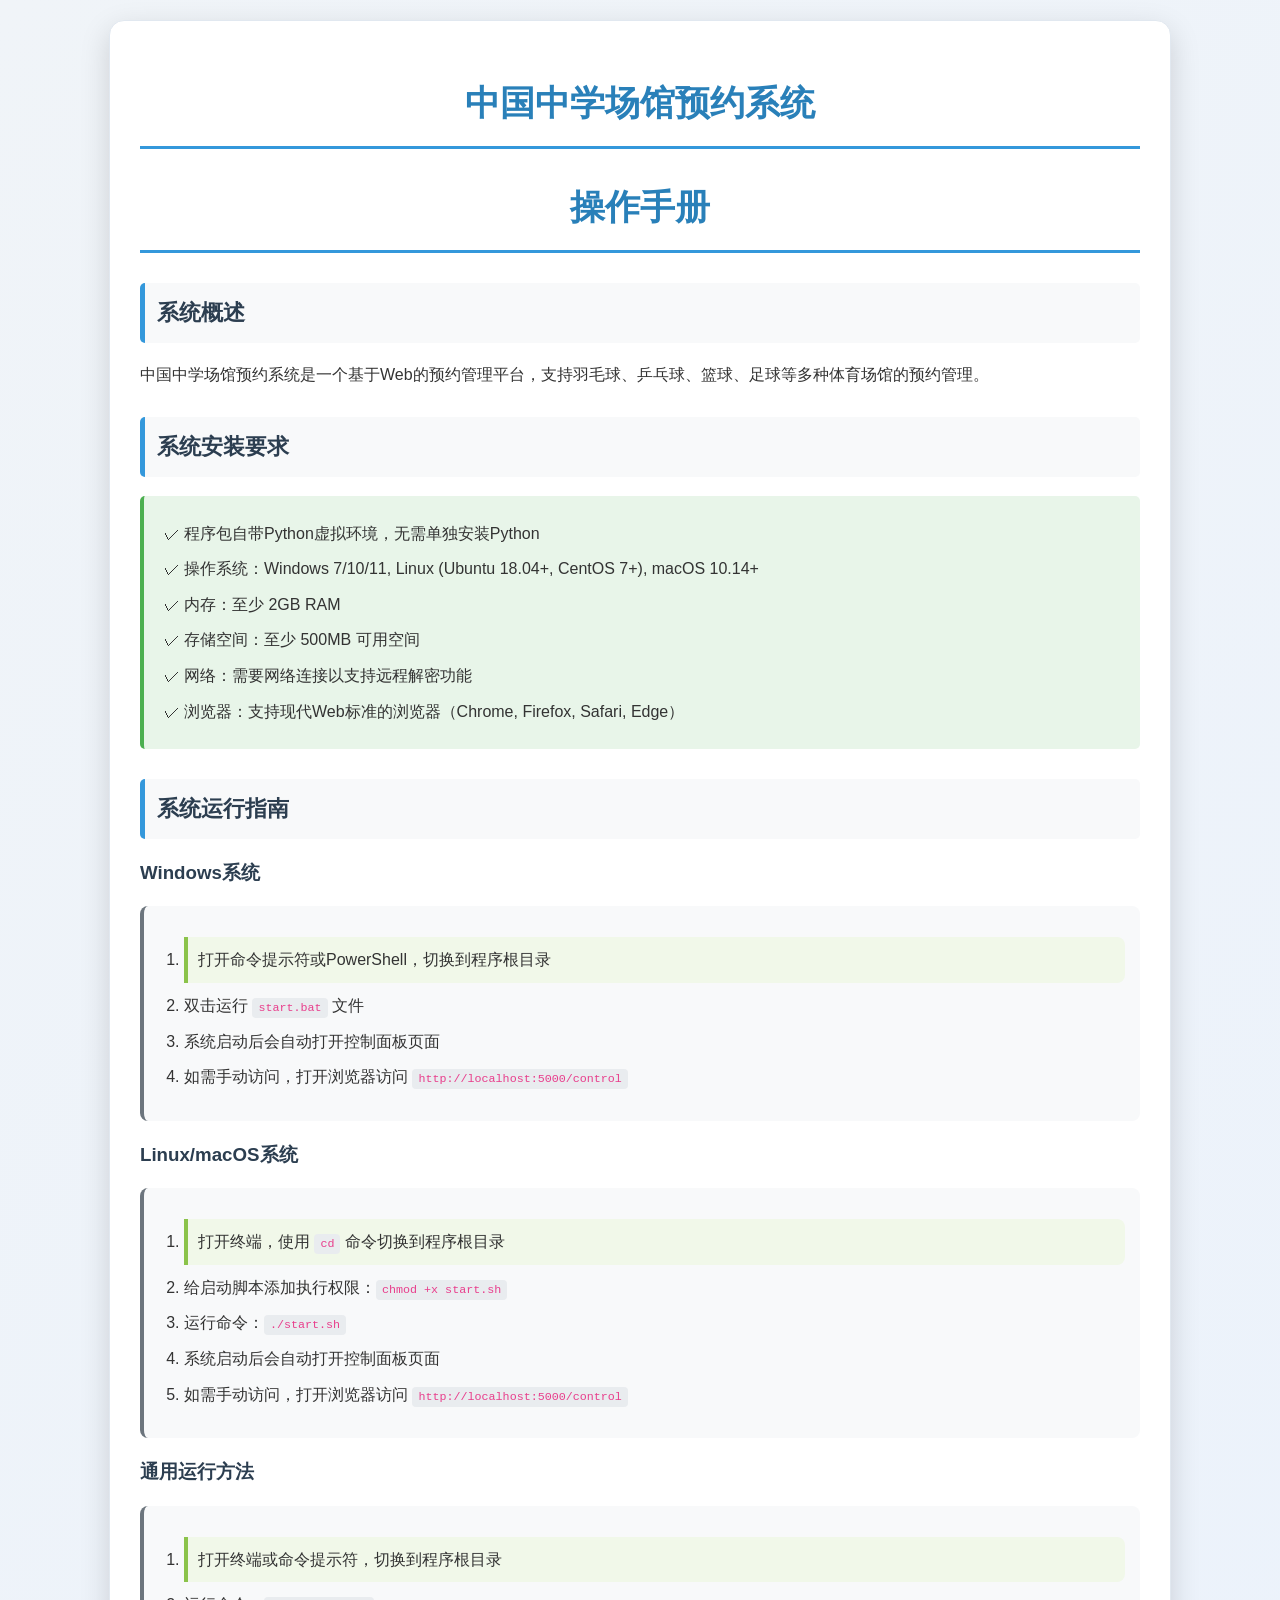
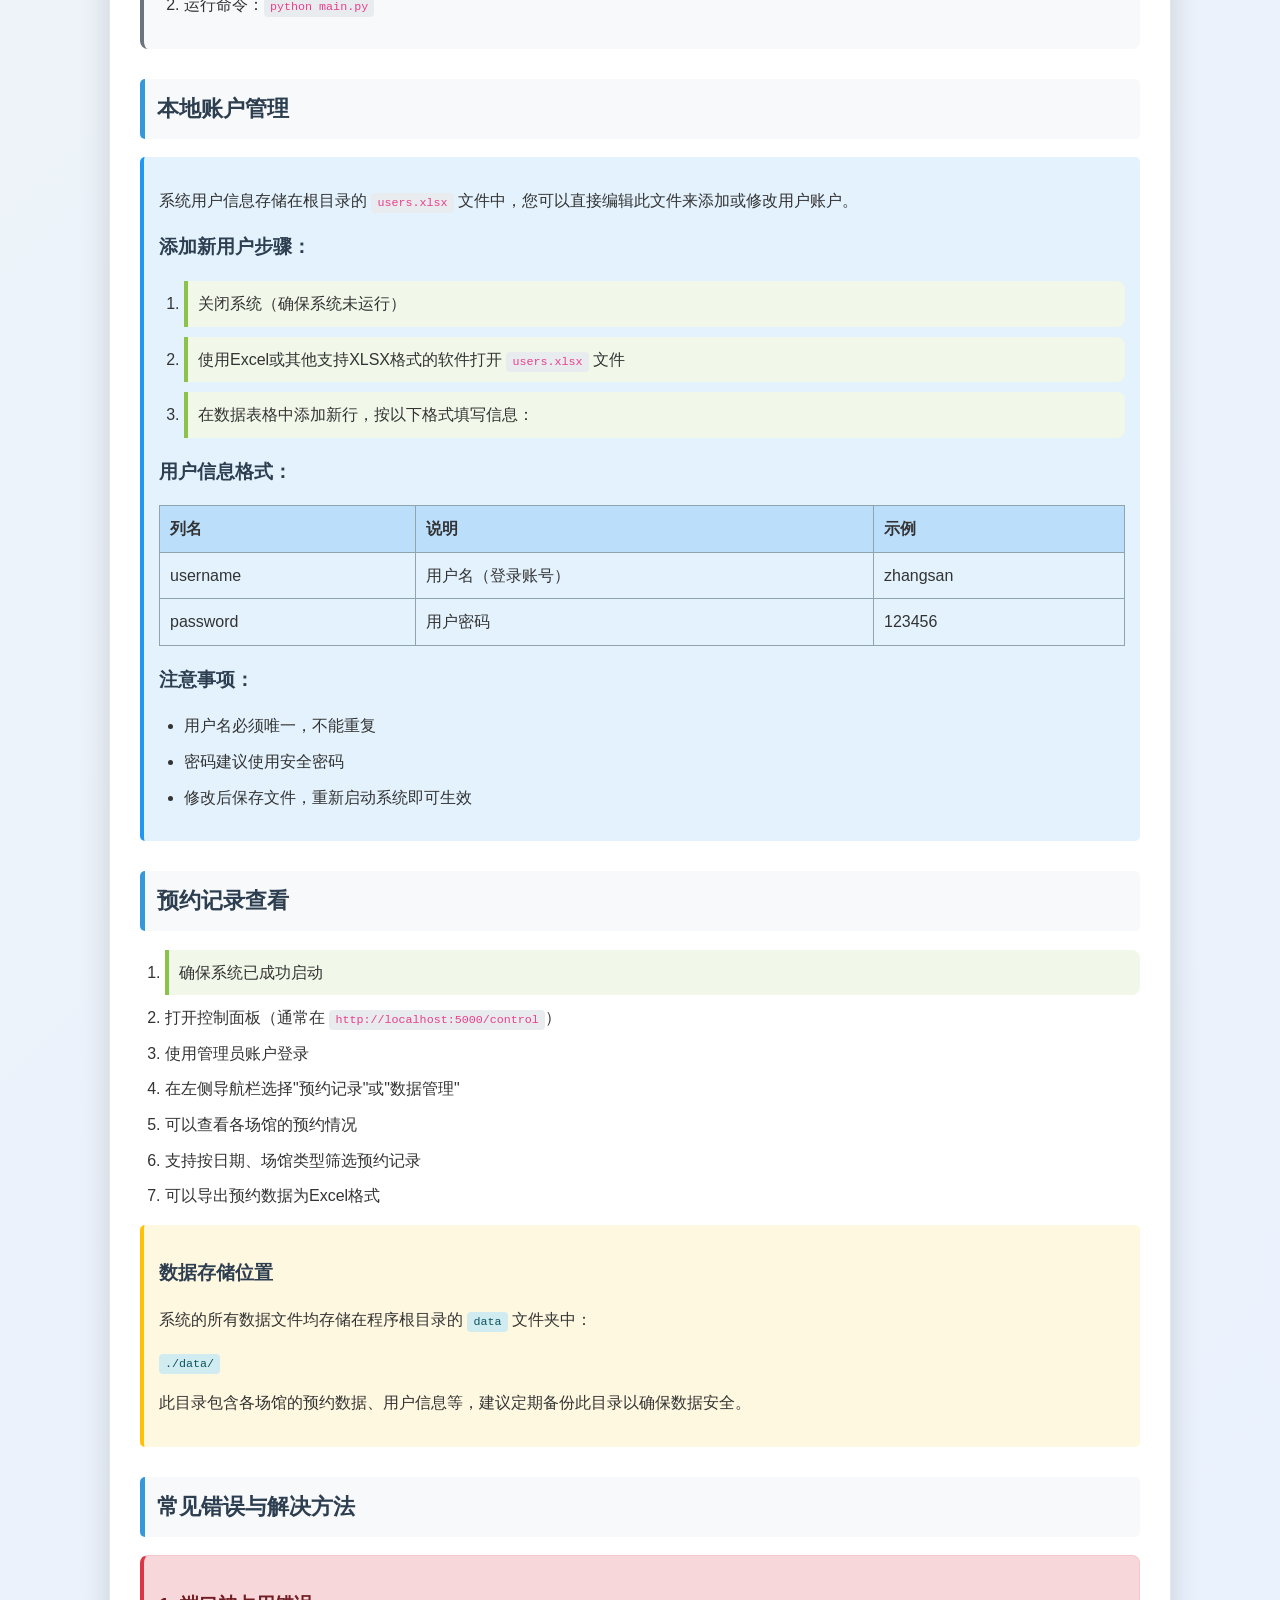
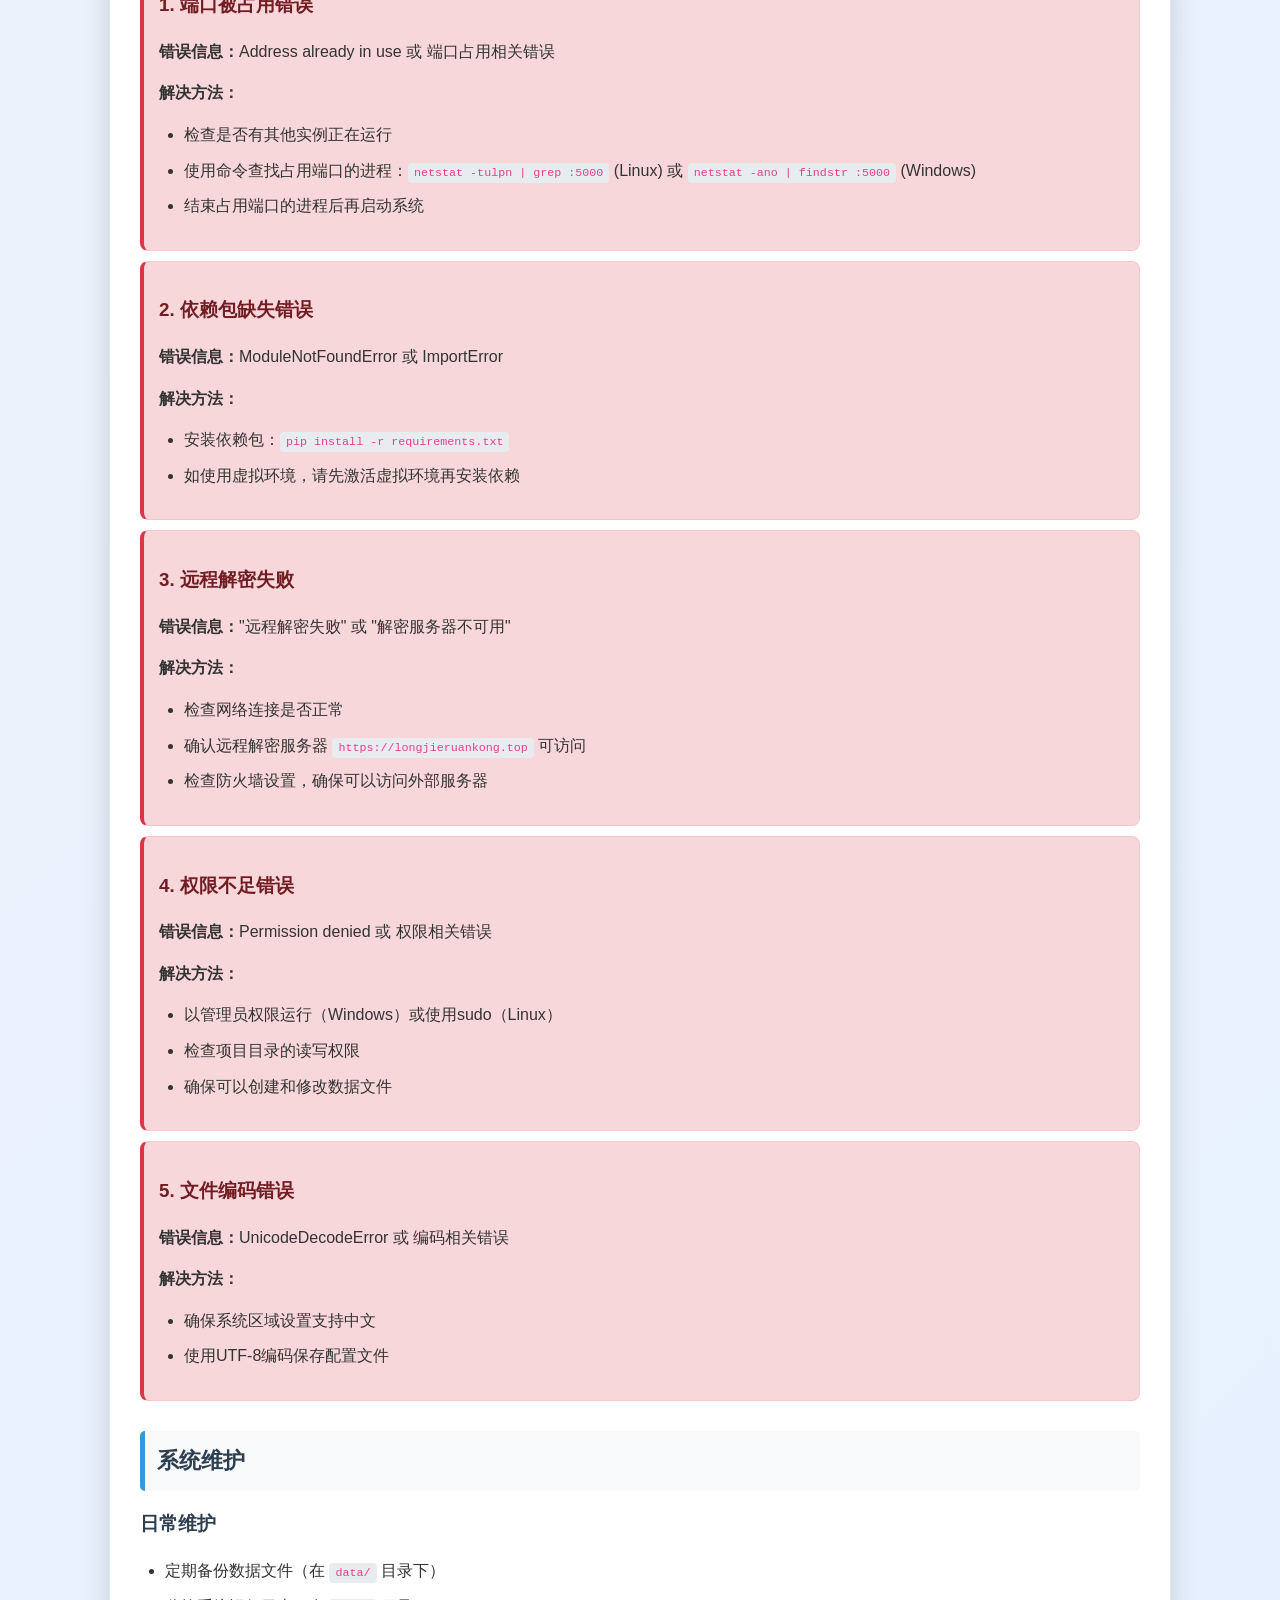
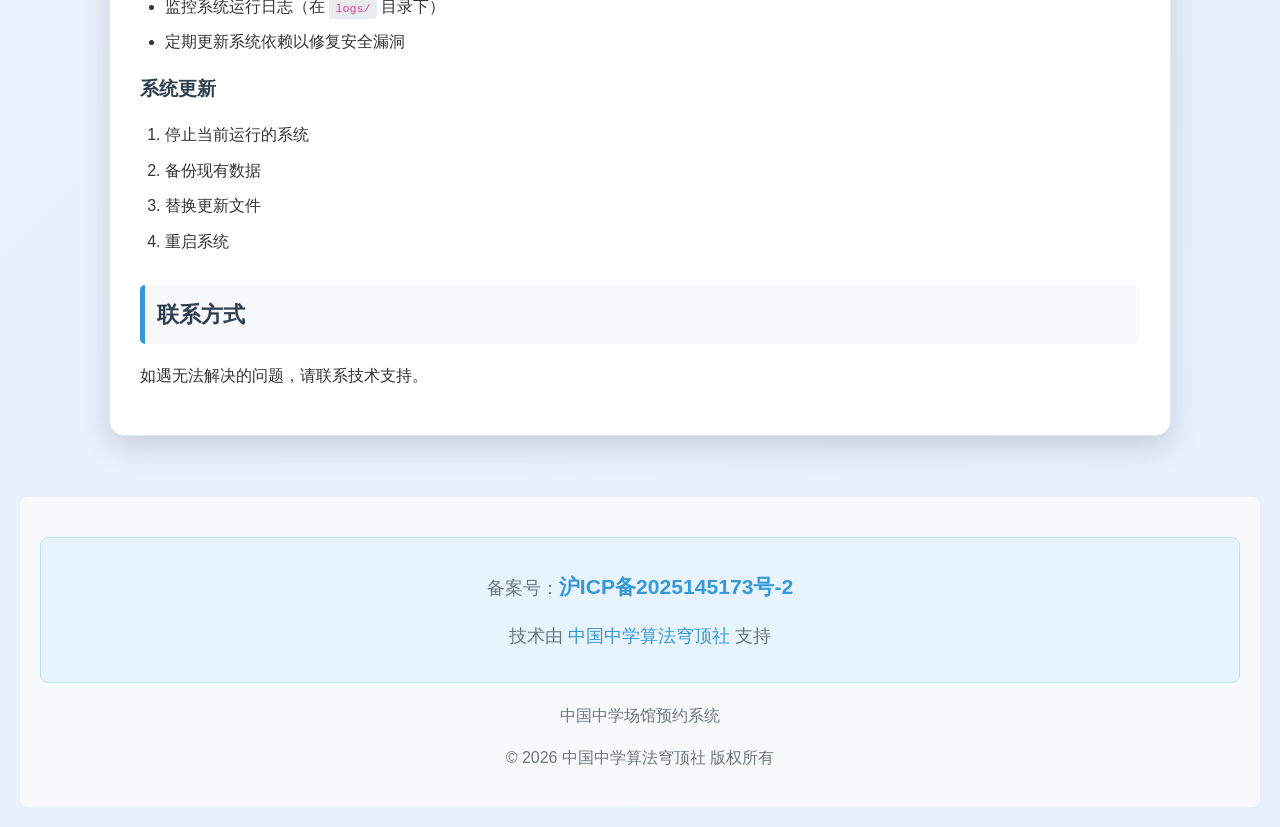
<file: 发行版/static/manual.html>
<!DOCTYPE html>
<html lang="zh-CN">
<head>
    <meta charset="UTF-8">
    <meta name="viewport" content="width=device-width, initial-scale=1.0">
    <title>中国中学场馆预约系统 - 操作手册</title>
    <style>
        body {
            font-family: 'Segoe UI', Tahoma, Geneva, Verdana, sans-serif;
            line-height: 1.6;
            margin: 0;
            padding: 20px;
            background: linear-gradient(135deg, #f0f4f8 0%, #e6f0ff 100%);
            color: #333;
            min-height: 100vh;
        }
        .container {
            max-width: 1000px;
            margin: 0 auto 60px;
            background: white;
            padding: 30px;
            border-radius: 15px;
            box-shadow: 0 10px 30px rgba(0,0,0,0.15);
            border: 1px solid #e1e8f0;
        }
        h1, h2, h3 {
            color: #2c3e50;
        }
        h1 {
            text-align: center;
            border-bottom: 3px solid #3498db;
            padding-bottom: 15px;
            margin-bottom: 30px;
            color: #2980b9;
            font-size: 2.2em;
        }
        h2 {
            border-left: 5px solid #3498db;
            padding-left: 15px;
            margin-top: 30px;
            background-color: #f8f9fa;
            padding: 12px;
            border-radius: 5px;
            font-size: 1.4em;
        }
        .warning {
            background-color: #fff3cd;
            border: 1px solid #ffeaa7;
            border-radius: 8px;
            padding: 15px;
            margin: 15px 0;
            border-left: 4px solid #ffc107;
        }
        .platform-section {
            background-color: #f8f9fa;
            border-radius: 8px;
            padding: 15px;
            margin: 10px 0;
            border-left: 4px solid #6c757d;
        }
        .error-section {
            background-color: #f8d7da;
            border: 1px solid #f5c6cb;
            border-radius: 8px;
            padding: 15px;
            margin: 10px 0;
            border-left: 4px solid #dc3545;
        }
        .error-section h3 {
            color: #721c24;
        }
        code {
            background-color: #e9ecef;
            padding: 3px 6px;
            border-radius: 4px;
            font-family: monospace;
            font-size: 0.9em;
            color: #e83e8c;
        }
        pre {
            background-color: #2d3748;
            color: #e2e8f0;
            padding: 15px;
            border-radius: 8px;
            overflow-x: auto;
            border: 1px solid #4a5568;
        }
        ul, ol {
            padding-left: 25px;
        }
        li {
            margin: 10px 0;
        }
        .footer {
            margin-top: 40px;
            padding-top: 20px;
            border-top: 1px solid #eee;
            text-align: center;
            color: #6c757d;
            background-color: #f8f9fa;
            padding: 20px;
            border-radius: 8px;
        }
        .footer a {
            color: #3498db;
            text-decoration: none;
        }
        .footer a:hover {
            text-decoration: underline;
        }
        .icp-section {
            background-color: #e8f4fd;
            border: 1px solid #bee5eb;
            border-radius: 8px;
            padding: 15px;
            margin: 20px 0;
            text-align: center;
            font-size: 1.1em;
        }
        .icp-number {
            font-weight: bold;
            color: #0066cc;
            font-size: 1.2em;
        }
        .step {
            background-color: #f1f8e9;
            border-left: 4px solid #8bc34a;
            padding: 10px;
            margin: 10px 0;
            border-radius: 0 8px 8px 0;
        }
        .requirements {
            background-color: #e8f5e9;
            border-left: 4px solid #4caf50;
            padding: 15px;
            margin: 15px 0;
            border-radius: 5px;
        }
        .requirements ul {
            margin: 10px 0;
        }
        .requirements li {
            list-style-type: "✓ ";
        }
        .data-location {
            background-color: #fff8e1;
            border-left: 4px solid #ffc107;
            padding: 15px;
            margin: 15px 0;
            border-radius: 5px;
        }
        .data-location code {
            background-color: #d1ecf1;
            color: #0c5460;
        }
        .user-management {
            background-color: #e3f2fd;
            border-left: 4px solid #2196f3;
            padding: 15px;
            margin: 15px 0;
            border-radius: 5px;
        }
        .user-management table {
            width: 100%;
            border-collapse: collapse;
            margin: 15px 0;
        }
        .user-management th, .user-management td {
            border: 1px solid #90a4ae;
            padding: 10px;
            text-align: left;
        }
        .user-management th {
            background-color: #bbdefb;
        }
    </style>
</head>
<body>
    <div class="container">
        <h1>中国中学场馆预约系统</h1>
        <h1>操作手册</h1>
        
        <h2>系统概述</h2>
        <p>中国中学场馆预约系统是一个基于Web的预约管理平台，支持羽毛球、乒乓球、篮球、足球等多种体育场馆的预约管理。</p>
        
        <h2>系统安装要求</h2>
        <div class="requirements">
            <ul>
                <li>程序包自带Python虚拟环境，无需单独安装Python</li>
                <li>操作系统：Windows 7/10/11, Linux (Ubuntu 18.04+, CentOS 7+), macOS 10.14+</li>
                <li>内存：至少 2GB RAM</li>
                <li>存储空间：至少 500MB 可用空间</li>
                <li>网络：需要网络连接以支持远程解密功能</li>
                <li>浏览器：支持现代Web标准的浏览器（Chrome, Firefox, Safari, Edge）</li>
            </ul>
        </div>
        
        <h2>系统运行指南</h2>
        
        <h3>Windows系统</h3>
        <div class="platform-section">
            <ol>
                <li class="step">打开命令提示符或PowerShell，切换到程序根目录</li>
                <li>双击运行 <code>start.bat</code> 文件</li>
                <li>系统启动后会自动打开控制面板页面</li>
                <li>如需手动访问，打开浏览器访问 <code>http://localhost:5000/control</code></li>
            </ol>
        </div>
        
        <h3>Linux/macOS系统</h3>
        <div class="platform-section">
            <ol>
                <li class="step">打开终端，使用 <code>cd</code> 命令切换到程序根目录</li>
                <li>给启动脚本添加执行权限：<code>chmod +x start.sh</code></li>
                <li>运行命令：<code>./start.sh</code></li>
                <li>系统启动后会自动打开控制面板页面</li>
                <li>如需手动访问，打开浏览器访问 <code>http://localhost:5000/control</code></li>
            </ol>
        </div>
        
        <h3>通用运行方法</h3>
        <div class="platform-section">
            <ol>
                <li class="step">打开终端或命令提示符，切换到程序根目录</li>
                <li>运行命令：<code>python main.py</code></li>
            </ol>
        </div>
        
        <h2>本地账户管理</h2>
        <div class="user-management">
            <p>系统用户信息存储在根目录的 <code>users.xlsx</code> 文件中，您可以直接编辑此文件来添加或修改用户账户。</p>
            
            <h3>添加新用户步骤：</h3>
            <ol>
                <li class="step">关闭系统（确保系统未运行）</li>
                <li class="step">使用Excel或其他支持XLSX格式的软件打开 <code>users.xlsx</code> 文件</li>
                <li class="step">在数据表格中添加新行，按以下格式填写信息：</li>
            </ol>
            
            <h3>用户信息格式：</h3>
            <table>
                <thead>
                    <tr>
                        <th>列名</th>
                        <th>说明</th>
                        <th>示例</th>
                    </tr>
                </thead>
                <tbody>
                    <tr>
                        <td>username</td>
                        <td>用户名（登录账号）</td>
                        <td>zhangsan</td>
                    </tr>
                    <tr>
                        <td>password</td>
                        <td>用户密码</td>
                        <td>123456</td>
                    </tr>
                </tbody>
            </table>
            
            <h3>注意事项：</h3>
            <ul>
                <li>用户名必须唯一，不能重复</li>
                <li>密码建议使用安全密码</li>
                <li>修改后保存文件，重新启动系统即可生效</li>
            </ul>
        </div>
        
        <h2>预约记录查看</h2>
        <ol>
            <li class="step">确保系统已成功启动</li>
            <li>打开控制面板（通常在 <code>http://localhost:5000/control</code>）</li>
            <li>使用管理员账户登录</li>
            <li>在左侧导航栏选择"预约记录"或"数据管理"</li>
            <li>可以查看各场馆的预约情况</li>
            <li>支持按日期、场馆类型筛选预约记录</li>
            <li>可以导出预约数据为Excel格式</li>
        </ol>
        
        <div class="data-location">
            <h3>数据存储位置</h3>
            <p>系统的所有数据文件均存储在程序根目录的 <code>data</code> 文件夹中：</p>
            <p><code>./data/</code></p>
            <p>此目录包含各场馆的预约数据、用户信息等，建议定期备份此目录以确保数据安全。</p>
        </div>
        
        <h2>常见错误与解决方法</h2>
        
        <div class="error-section">
            <h3>1. 端口被占用错误</h3>
            <p><strong>错误信息：</strong>Address already in use 或 端口占用相关错误</p>
            <p><strong>解决方法：</strong></p>
            <ul>
                <li>检查是否有其他实例正在运行</li>
                <li>使用命令查找占用端口的进程：<code>netstat -tulpn | grep :5000</code> (Linux) 或 <code>netstat -ano | findstr :5000</code> (Windows)</li>
                <li>结束占用端口的进程后再启动系统</li>
            </ul>
        </div>
        
        <div class="error-section">
            <h3>2. 依赖包缺失错误</h3>
            <p><strong>错误信息：</strong>ModuleNotFoundError 或 ImportError</p>
            <p><strong>解决方法：</strong></p>
            <ul>
                <li>安装依赖包：<code>pip install -r requirements.txt</code></li>
                <li>如使用虚拟环境，请先激活虚拟环境再安装依赖</li>
            </ul>
        </div>
        
        <div class="error-section">
            <h3>3. 远程解密失败</h3>
            <p><strong>错误信息：</strong>"远程解密失败" 或 "解密服务器不可用"</p>
            <p><strong>解决方法：</strong></p>
            <ul>
                <li>检查网络连接是否正常</li>
                <li>确认远程解密服务器 <code>https://longjieruankong.top</code> 可访问</li>
                <li>检查防火墙设置，确保可以访问外部服务器</li>
            </ul>
        </div>
        
        <div class="error-section">
            <h3>4. 权限不足错误</h3>
            <p><strong>错误信息：</strong>Permission denied 或 权限相关错误</p>
            <p><strong>解决方法：</strong></p>
            <ul>
                <li>以管理员权限运行（Windows）或使用sudo（Linux）</li>
                <li>检查项目目录的读写权限</li>
                <li>确保可以创建和修改数据文件</li>
            </ul>
        </div>
        
        <div class="error-section">
            <h3>5. 文件编码错误</h3>
            <p><strong>错误信息：</strong>UnicodeDecodeError 或 编码相关错误</p>
            <p><strong>解决方法：</strong></p>
            <ul>
                <li>确保系统区域设置支持中文</li>
                <li>使用UTF-8编码保存配置文件</li>
            </ul>
        </div>
        
        <h2>系统维护</h2>
        <h3>日常维护</h3>
        <ul>
            <li>定期备份数据文件（在 <code>data/</code> 目录下）</li>
            <li>监控系统运行日志（在 <code>logs/</code> 目录下）</li>
            <li>定期更新系统依赖以修复安全漏洞</li>
        </ul>
        
        <h3>系统更新</h3>
        <ol>
            <li>停止当前运行的系统</li>
            <li>备份现有数据</li>
            <li>替换更新文件</li>
            <li>重启系统</li>
        </ol>
        
        <h2>联系方式</h2>
        <p>如遇无法解决的问题，请联系技术支持。</p>
    </div>
    
    <div class="footer">
        <div class="icp-section">
            <p>备案号：<a href="https://beian.miit.gov.cn/" target="_blank" class="icp-number">沪ICP备2025145173号-2</a></p>
            <p>技术由 <a href="https://longjieruankong.top/sfqd-club" target="_blank">中国中学算法穹顶社</a> 支持</p>
        </div>
        <p>中国中学场馆预约系统</p>
        <p>© 2026 中国中学算法穹顶社 版权所有</p>
    </div>
</body>
</html>
</file>
<file: static/css/tech-theme.css>
/* ============================================================
   科技感主题 - 算法穹顶社预约系统
   包含：CSS变量、动画关键帧、玻璃态、粒子背景、响应式
   ============================================================ */

/* ===== CSS 变量 ===== */
:root {
    /* 主色调 - 深蓝青科技风 */
    --t-bg-dark: #0a0e27;
    --t-bg-mid: #0f1640;
    --t-bg-light: #1a2151;
    --t-primary: #00d4ff;
    --t-primary-dim: #0099cc;
    --t-accent: #7c3aed;
    --t-accent-glow: #a855f7;
    --t-success: #10d97e;
    --t-warning: #fbbf24;
    --t-danger: #ef4444;
    --t-info: #06b6d4;

    /* 文字 */
    --t-text: #e2e8f0;
    --t-text-dim: #94a3b8;
    --t-text-bright: #f8fafc;

    /* 玻璃态 */
    --t-glass-bg: rgba(15, 22, 64, 0.65);
    --t-glass-border: rgba(0, 212, 255, 0.2);
    --t-glass-shadow: 0 8px 32px rgba(0, 0, 0, 0.4);

    /* 渐变 */
    --t-gradient-primary: linear-gradient(135deg, #00d4ff 0%, #7c3aed 100%);
    --t-gradient-bg: linear-gradient(135deg, #0a0e27 0%, #0f1640 50%, #1a2151 100%);
    --t-gradient-glow: linear-gradient(135deg, rgba(0, 212, 255, 0.15) 0%, rgba(124, 58, 237, 0.15) 100%);

    /* 动画时长 */
    --t-transition: 0.3s cubic-bezier(0.4, 0, 0.2, 1);
    --t-transition-slow: 0.6s cubic-bezier(0.4, 0, 0.2, 1);
}

/* ===== 全局背景 ===== */
body.t-tech-bg {
    background: var(--t-gradient-bg);
    color: var(--t-text);
    font-family: 'Inter', 'PingFang SC', 'Microsoft YaHei', 'Segoe UI', sans-serif;
    min-height: 100vh;
    overflow-x: hidden;
    position: relative;
}

/* 动态网格背景 */
body.t-tech-bg::before {
    content: '';
    position: fixed;
    top: 0;
    left: 0;
    width: 100%;
    height: 100%;
    background-image:
        linear-gradient(rgba(0, 212, 255, 0.04) 1px, transparent 1px),
        linear-gradient(90deg, rgba(0, 212, 255, 0.04) 1px, transparent 1px);
    background-size: 50px 50px;
    animation: t-grid-move 25s linear infinite;
    pointer-events: none;
    z-index: 0;
}

/* 浮动光球 */
body.t-tech-bg::after {
    content: '';
    position: fixed;
    top: 20%;
    right: -100px;
    width: 400px;
    height: 400px;
    background: radial-gradient(circle, rgba(124, 58, 237, 0.15) 0%, transparent 70%);
    border-radius: 50%;
    animation: t-float-orb 15s ease-in-out infinite;
    pointer-events: none;
    z-index: 0;
}

@keyframes t-grid-move {
    0% { transform: translate(0, 0); }
    100% { transform: translate(50px, 50px); }
}

@keyframes t-float-orb {
    0%, 100% { transform: translate(0, 0) scale(1); }
    33% { transform: translate(-50px, 50px) scale(1.1); }
    66% { transform: translate(30px, -30px) scale(0.9); }
}

/* ===== 玻璃态卡片 ===== */
.t-glass {
    background: var(--t-glass-bg);
    backdrop-filter: blur(20px);
    -webkit-backdrop-filter: blur(20px);
    border: 1px solid var(--t-glass-border);
    border-radius: 16px;
    box-shadow: var(--t-glass-shadow);
    position: relative;
    overflow: hidden;
}

/* 卡片顶部光线条 */
.t-glass::before {
    content: '';
    position: absolute;
    top: 0;
    left: 0;
    right: 0;
    height: 2px;
    background: linear-gradient(90deg, transparent, var(--t-primary), transparent);
    animation: t-scan-line 3s ease-in-out infinite;
}

@keyframes t-scan-line {
    0%, 100% { opacity: 0.3; transform: scaleX(0.5); }
    50% { opacity: 1; transform: scaleX(1); }
}

/* ===== 按钮 ===== */
.t-btn {
    position: relative;
    padding: 10px 24px;
    border: none;
    border-radius: 10px;
    font-weight: 600;
    color: var(--t-text-bright);
    background: var(--t-glass-bg);
    border: 1px solid var(--t-glass-border);
    cursor: pointer;
    overflow: hidden;
    transition: all var(--t-transition);
    z-index: 1;
}

/* 按钮内部渐变扫光 */
.t-btn::before {
    content: '';
    position: absolute;
    top: 0;
    left: -100%;
    width: 100%;
    height: 100%;
    background: var(--t-gradient-primary);
    opacity: 0;
    transition: all 0.5s ease;
    z-index: -1;
}

.t-btn:hover {
    transform: translateY(-2px);
    box-shadow: 0 8px 25px rgba(0, 212, 255, 0.3);
    border-color: var(--t-primary);
}

.t-btn:hover::before {
    left: 0;
    opacity: 0.15;
}

.t-btn:active {
    transform: translateY(0);
}

.t-btn-primary {
    background: var(--t-gradient-primary);
    border: none;
    box-shadow: 0 4px 15px rgba(0, 212, 255, 0.4);
}

.t-btn-primary:hover {
    box-shadow: 0 8px 30px rgba(0, 212, 255, 0.6);
}

.t-btn-success {
    background: linear-gradient(135deg, var(--t-success), #059669);
    border: none;
}

.t-btn-danger {
    background: linear-gradient(135deg, var(--t-danger), #b91c1c);
    border: none;
}

.t-btn-warning {
    background: linear-gradient(135deg, var(--t-warning), #d97706);
    border: none;
    color: #1a2151;
}

/* ===== 导航栏 ===== */
.t-navbar {
    background: var(--t-glass-bg);
    backdrop-filter: blur(20px);
    -webkit-backdrop-filter: blur(20px);
    border-bottom: 1px solid var(--t-glass-border);
    box-shadow: 0 2px 20px rgba(0, 0, 0, 0.3);
}

.t-logo {
    display: flex;
    align-items: center;
    gap: 10px;
    text-decoration: none;
}

.t-logo img {
    border-radius: 10px;
    box-shadow: 0 0 20px rgba(0, 212, 255, 0.4);
    transition: all var(--t-transition);
}

.t-logo:hover img {
    box-shadow: 0 0 30px rgba(0, 212, 255, 0.7);
    transform: rotate(360deg);
    transition: all 0.8s ease;
}

/* ===== 表单控件 ===== */
.t-input,
.t-input:focus {
    background: rgba(10, 14, 39, 0.6) !important;
    border: 1px solid var(--t-glass-border) !important;
    color: var(--t-text-bright) !important;
    border-radius: 10px;
    transition: all var(--t-transition);
}

.t-input:focus {
    border-color: var(--t-primary) !important;
    box-shadow: 0 0 0 3px rgba(0, 212, 255, 0.15), 0 0 20px rgba(0, 212, 255, 0.2) !important;
}

.t-input::placeholder {
    color: var(--t-text-dim);
}

/* ===== 动画关键帧 ===== */

/* 淡入上升 */
@keyframes t-fade-up {
    from { opacity: 0; transform: translateY(30px); }
    to { opacity: 1; transform: translateY(0); }
}

/* 淡入下降 */
@keyframes t-fade-down {
    from { opacity: 0; transform: translateY(-30px); }
    to { opacity: 1; transform: translateY(0); }
}

/* 缩放淡入 */
@keyframes t-fade-scale {
    from { opacity: 0; transform: scale(0.9); }
    to { opacity: 1; transform: scale(1); }
}

/* 从左滑入 */
@keyframes t-slide-left {
    from { opacity: 0; transform: translateX(-40px); }
    to { opacity: 1; transform: translateX(0); }
}

/* 从右滑入 */
@keyframes t-slide-right {
    from { opacity: 0; transform: translateX(40px); }
    to { opacity: 1; transform: translateX(0); }
}

/* 脉冲发光 */
@keyframes t-pulse-glow {
    0%, 100% { box-shadow: 0 0 20px rgba(0, 212, 255, 0.3); }
    50% { box-shadow: 0 0 40px rgba(0, 212, 255, 0.6); }
}

/* 数字滚动 */
@keyframes t-count-up {
    from { opacity: 0; transform: translateY(10px); }
    to { opacity: 1; transform: translateY(0); }
}

/* 旋转加载 */
@keyframes t-spin {
    from { transform: rotate(0deg); }
    to { transform: rotate(360deg); }
}

/* 闪烁 */
@keyframes t-blink {
    0%, 100% { opacity: 1; }
    50% { opacity: 0.5; }
}

/* 渐变移动 */
@keyframes t-gradient-shift {
    0% { background-position: 0% 50%; }
    50% { background-position: 100% 50%; }
    100% { background-position: 0% 50%; }
}

/* 悬浮 */
@keyframes t-float {
    0%, 100% { transform: translateY(0); }
    50% { transform: translateY(-8px); }
}

/* ===== 动画工具类 ===== */
.t-anim-fade-up { animation: t-fade-up 0.6s cubic-bezier(0.4, 0, 0.2, 1) both; }
.t-anim-fade-down { animation: t-fade-down 0.6s cubic-bezier(0.4, 0, 0.2, 1) both; }
.t-anim-fade-scale { animation: t-fade-scale 0.5s cubic-bezier(0.4, 0, 0.2, 1) both; }
.t-anim-slide-left { animation: t-slide-left 0.6s cubic-bezier(0.4, 0, 0.2, 1) both; }
.t-anim-slide-right { animation: t-slide-right 0.6s cubic-bezier(0.4, 0, 0.2, 1) both; }
.t-anim-pulse { animation: t-pulse-glow 2s ease-in-out infinite; }
.t-anim-float { animation: t-float 3s ease-in-out infinite; }

/* 延迟动画 */
.t-delay-1 { animation-delay: 0.1s; }
.t-delay-2 { animation-delay: 0.2s; }
.t-delay-3 { animation-delay: 0.3s; }
.t-delay-4 { animation-delay: 0.4s; }
.t-delay-5 { animation-delay: 0.5s; }
.t-delay-6 { animation-delay: 0.6s; }
.t-delay-7 { animation-delay: 0.7s; }
.t-delay-8 { animation-delay: 0.8s; }

/* ===== 文字渐变 ===== */
.t-text-gradient {
    background: var(--t-gradient-primary);
    background-size: 200% auto;
    -webkit-background-clip: text;
    -webkit-text-fill-color: transparent;
    background-clip: text;
    animation: t-gradient-shift 4s ease infinite;
}

/* ===== 卡片悬停效果 ===== */
.t-card-hover {
    transition: all var(--t-transition);
}

.t-card-hover:hover {
    transform: translateY(-5px);
    box-shadow: 0 15px 40px rgba(0, 212, 255, 0.2);
    border-color: rgba(0, 212, 255, 0.4);
}

/* ===== 加载动画 ===== */
.t-spinner {
    width: 40px;
    height: 40px;
    border: 3px solid var(--t-glass-border);
    border-top-color: var(--t-primary);
    border-radius: 50%;
    animation: t-spin 0.8s linear infinite;
}

/* ===== 标签/徽章 ===== */
.t-badge {
    display: inline-flex;
    align-items: center;
    gap: 4px;
    padding: 3px 10px;
    border-radius: 20px;
    font-size: 0.75rem;
    font-weight: 600;
    background: var(--t-gradient-glow);
    border: 1px solid var(--t-glass-border);
    color: var(--t-primary);
}

/* ===== 状态指示器(带脉冲) ===== */
.t-status-dot {
    display: inline-block;
    width: 8px;
    height: 8px;
    border-radius: 50%;
    background: var(--t-success);
    animation: t-pulse-glow 2s ease-in-out infinite;
}

.t-status-dot.offline {
    background: var(--t-danger);
}

/* ===== 模态框科技风 ===== */
.t-modal-content {
    background: var(--t-glass-bg) !important;
    backdrop-filter: blur(30px);
    -webkit-backdrop-filter: blur(30px);
    border: 1px solid var(--t-glass-border) !important;
    border-radius: 16px !important;
    color: var(--t-text) !important;
    box-shadow: 0 20px 60px rgba(0, 0, 0, 0.5);
}

.t-modal-header {
    border-bottom: 1px solid var(--t-glass-border) !important;
}

.t-modal-header .modal-title {
    color: var(--t-text-bright) !important;
}

.t-modal-footer {
    border-top: 1px solid var(--t-glass-border) !important;
}

.t-modal-content .btn-close {
    filter: invert(1) brightness(2);
}

/* ===== 表格科技风 ===== */
.t-table {
    color: var(--t-text) !important;
    border-color: var(--t-glass-border) !important;
}

.t-table thead th {
    background: rgba(0, 212, 255, 0.1) !important;
    color: var(--t-primary) !important;
    border-color: var(--t-glass-border) !important;
    font-weight: 600;
    text-transform: uppercase;
    font-size: 0.85rem;
    letter-spacing: 0.5px;
}

.t-table tbody tr {
    transition: all var(--t-transition);
}

.t-table tbody tr:hover {
    background: rgba(0, 212, 255, 0.05) !important;
}

.t-table td,
.t-table th {
    border-color: var(--t-glass-border) !important;
}

/* ===== 下拉菜单科技风 ===== */
.t-dropdown-menu {
    background: var(--t-glass-bg) !important;
    backdrop-filter: blur(20px);
    -webkit-backdrop-filter: blur(20px);
    border: 1px solid var(--t-glass-border) !important;
    box-shadow: var(--t-glass-shadow) !important;
}

.t-dropdown-menu .dropdown-item {
    color: var(--t-text) !important;
    transition: all var(--t-transition);
}

.t-dropdown-menu .dropdown-item:hover,
.t-dropdown-menu .dropdown-item:focus {
    background: rgba(0, 212, 255, 0.15) !important;
    color: var(--t-text-bright) !important;
}

.t-dropdown-menu .dropdown-divider {
    border-color: var(--t-glass-border) !important;
}

/* ===== Alert 科技风 ===== */
.t-alert {
    border-radius: 10px;
    border: 1px solid var(--t-glass-border);
    backdrop-filter: blur(10px);
    -webkit-backdrop-filter: blur(10px);
}

/* ===== 进度条 ===== */
.t-progress {
    background: rgba(10, 14, 39, 0.5);
    border-radius: 10px;
    overflow: hidden;
    height: 6px;
}

.t-progress-bar {
    background: var(--t-gradient-primary);
    background-size: 200% auto;
    animation: t-gradient-shift 2s ease infinite;
    transition: width 0.5s ease;
}

/* ===== 滚动条美化 ===== */
::-webkit-scrollbar {
    width: 8px;
    height: 8px;
}

::-webkit-scrollbar-track {
    background: var(--t-bg-dark);
}

::-webkit-scrollbar-thumb {
    background: var(--t-primary-dim);
    border-radius: 4px;
    transition: all var(--t-transition);
}

::-webkit-scrollbar-thumb:hover {
    background: var(--t-primary);
    box-shadow: 0 0 10px rgba(0, 212, 255, 0.5);
}

/* ===== 响应式 ===== */
@media (max-width: 768px) {
    .t-glass {
        border-radius: 12px;
    }

    body.t-tech-bg::after {
        width: 200px;
        height: 200px;
    }
}

@media (max-width: 576px) {
    body.t-tech-bg::before {
        background-size: 30px 30px;
    }

    .t-glass {
        border-radius: 10px;
    }
}

/* 减少动画偏好（无障碍） */
@media (prefers-reduced-motion: reduce) {
    *,
    *::before,
    *::after {
        animation-duration: 0.01ms !important;
        animation-iteration-count: 1 !important;
        transition-duration: 0.01ms !important;
    }
}

/* ===== 工具类 ===== */
.t-text-bright { color: var(--t-text-bright) !important; }
.t-text-dim { color: var(--t-text-dim) !important; }
.t-text-primary { color: var(--t-primary) !important; }
.t-text-accent { color: var(--t-accent-glow) !important; }
.t-text-success { color: var(--t-success) !important; }
.t-text-warning { color: var(--t-warning) !important; }
.t-text-danger { color: var(--t-danger) !important; }

.t-bg-glass { background: var(--t-glass-bg) !important; }
.t-border-glass { border-color: var(--t-glass-border) !important; }

.t-hidden { display: none !important; }

/* 过渡效果全局应用 */
.t-tech-bg * {
    box-sizing: border-box;
}

/* Bootstrap 覆盖 - 让 Bootstrap 组件融入科技风 */
.t-tech-bg .card {
    background: var(--t-glass-bg);
    backdrop-filter: blur(20px);
    -webkit-backdrop-filter: blur(20px);
    border: 1px solid var(--t-glass-border);
    border-radius: 16px;
    color: var(--t-text);
}

.t-tech-bg .card-header {
    background: rgba(0, 212, 255, 0.08);
    border-bottom: 1px solid var(--t-glass-border);
    color: var(--t-text-bright);
}

.t-tech-bg .form-control,
.t-tech-bg .form-select {
    background: rgba(10, 14, 39, 0.6);
    border: 1px solid var(--t-glass-border);
    color: var(--t-text-bright);
    border-radius: 10px;
    transition: all var(--t-transition);
}

.t-tech-bg .form-control:focus,
.t-tech-bg .form-select:focus {
    background: rgba(10, 14, 39, 0.8);
    border-color: var(--t-primary);
    color: var(--t-text-bright);
    box-shadow: 0 0 0 3px rgba(0, 212, 255, 0.15), 0 0 20px rgba(0, 212, 255, 0.2);
}

.t-tech-bg .form-control::placeholder {
    color: var(--t-text-dim);
}

.t-tech-bg .form-label {
    color: var(--t-text-dim);
    font-weight: 500;
    font-size: 0.9rem;
}

.t-tech-bg .form-text {
    color: var(--t-text-dim);
}

.t-tech-bg .text-muted {
    color: var(--t-text-dim) !important;
}

.t-tech-bg .form-check-input {
    background-color: rgba(10, 14, 39, 0.6);
    border-color: var(--t-glass-border);
}

.t-tech-bg .form-check-input:checked {
    background-color: var(--t-primary);
    border-color: var(--t-primary);
}

.t-tech-bg .form-switch .form-check-input:checked {
    background-color: var(--t-primary);
}

.t-tech-bg .nav-link {
    color: var(--t-text-dim);
    transition: all var(--t-transition);
}

.t-tech-bg .nav-link:hover,
.t-tech-bg .nav-link.active {
    color: var(--t-primary);
}

.t-tech-bg .list-group-item {
    background: rgba(15, 22, 64, 0.4);
    border: 1px solid var(--t-glass-border);
    color: var(--t-text);
    transition: all var(--t-transition);
}

.t-tech-bg .list-group-item:hover {
    background: rgba(0, 212, 255, 0.08);
    border-color: rgba(0, 212, 255, 0.3);
}

.t-tech-bg .alert {
    border-radius: 10px;
    backdrop-filter: blur(10px);
    -webkit-backdrop-filter: blur(10px);
}

.t-tech-bg .alert-info {
    background: rgba(6, 182, 212, 0.15);
    border-color: rgba(6, 182, 212, 0.3);
    color: #67e8f9;
}

.t-tech-bg .alert-success {
    background: rgba(16, 217, 126, 0.15);
    border-color: rgba(16, 217, 126, 0.3);
    color: #6ee7b7;
}

.t-tech-bg .alert-warning {
    background: rgba(251, 191, 36, 0.15);
    border-color: rgba(251, 191, 36, 0.3);
    color: #fcd34d;
}

.t-tech-bg .alert-danger {
    background: rgba(239, 68, 68, 0.15);
    border-color: rgba(239, 68, 68, 0.3);
    color: #fca5a5;
}

.t-tech-bg hr {
    border-color: var(--t-glass-border);
    opacity: 0.5;
}

.t-tech-bg .text-dark {
    color: var(--t-text-bright) !important;
}

.t-tech-bg h1, .t-tech-bg h2, .t-tech-bg h3,
.t-tech-bg h4, .t-tech-bg h5, .t-tech-bg h6 {
    color: var(--t-text-bright);
}

.t-tech-bg a {
    color: var(--t-primary);
    transition: all var(--t-transition);
}

.t-tech-bg a:hover {
    color: var(--t-accent-glow);
}

.t-tech-bg .badge {
    font-weight: 600;
}

.t-tech-bg .btn-secondary {
    background: rgba(15, 22, 64, 0.6);
    border: 1px solid var(--t-glass-border);
    color: var(--t-text);
}

.t-tech-bg .btn-secondary:hover {
    background: rgba(0, 212, 255, 0.15);
    border-color: var(--t-primary);
    color: var(--t-text-bright);
}

.t-tech-bg .btn-primary {
    background: var(--t-gradient-primary);
    border: none;
    box-shadow: 0 4px 15px rgba(0, 212, 255, 0.3);
}

.t-tech-bg .btn-primary:hover {
    box-shadow: 0 8px 25px rgba(0, 212, 255, 0.5);
    transform: translateY(-2px);
}

.t-tech-bg .btn-success {
    background: linear-gradient(135deg, var(--t-success), #059669);
    border: none;
}

.t-tech-bg .btn-danger {
    background: linear-gradient(135deg, var(--t-danger), #b91c1c);
    border: none;
}

.t-tech-bg .btn-warning {
    background: linear-gradient(135deg, var(--t-warning), #d97706);
    border: none;
    color: #1a2151;
}

.t-tech-bg .btn-info {
    background: linear-gradient(135deg, var(--t-info), #0891b2);
    border: none;
}

.t-tech-bg .btn-outline-primary {
    border-color: var(--t-primary);
    color: var(--t-primary);
}

.t-tech-bg .btn-outline-primary:hover {
    background: var(--t-primary);
    color: var(--t-bg-dark);
}

.t-tech-bg .modal-content {
    background: var(--t-glass-bg);
    backdrop-filter: blur(30px);
    -webkit-backdrop-filter: blur(30px);
    border: 1px solid var(--t-glass-border);
    border-radius: 16px;
    color: var(--t-text);
    box-shadow: 0 20px 60px rgba(0, 0, 0, 0.5);
}

.t-tech-bg .modal-header {
    border-bottom: 1px solid var(--t-glass-border);
}

.t-tech-bg .modal-header .modal-title {
    color: var(--t-text-bright);
}

.t-tech-bg .modal-footer {
    border-top: 1px solid var(--t-glass-border);
}

.t-tech-bg .modal .btn-close {
    filter: invert(1) brightness(2);
}

.t-tech-bg .dropdown-menu {
    background: var(--t-glass-bg);
    backdrop-filter: blur(20px);
    -webkit-backdrop-filter: blur(20px);
    border: 1px solid var(--t-glass-border);
    box-shadow: var(--t-glass-shadow);
}

.t-tech-bg .dropdown-item {
    color: var(--t-text);
    transition: all var(--t-transition);
}

.t-tech-bg .dropdown-item:hover,
.t-tech-bg .dropdown-item:focus {
    background: rgba(0, 212, 255, 0.15);
    color: var(--t-text-bright);
}

.t-tech-bg .dropdown-divider {
    border-color: var(--t-glass-border);
}

.t-tech-bg .table {
    color: var(--t-text);
    border-color: var(--t-glass-border);
}

.t-tech-bg .table thead th {
    background: rgba(0, 212, 255, 0.1);
    color: var(--t-primary);
    border-color: var(--t-glass-border);
    font-weight: 600;
}

.t-tech-bg .table tbody tr {
    transition: all var(--t-transition);
}

.t-tech-bg .table tbody tr:hover {
    background: rgba(0, 212, 255, 0.05);
}

.t-tech-bg .table td,
.t-tech-bg .table th {
    border-color: var(--t-glass-border);
}

.t-tech-bg .navbar {
    background: var(--t-glass-bg);
    backdrop-filter: blur(20px);
    -webkit-backdrop-filter: blur(20px);
    border-bottom: 1px solid var(--t-glass-border);
    box-shadow: 0 2px 20px rgba(0, 0, 0, 0.3);
}

.t-tech-bg .navbar-brand {
    color: var(--t-text-bright);
}

.t-tech-bg .card {
    animation: t-fade-up 0.5s cubic-bezier(0.4, 0, 0.2, 1) both;
}

/* 页面切换淡入 */
.t-page-enter {
    animation: t-fade-up 0.4s cubic-bezier(0.4, 0, 0.2, 1) both;
}

/* ============================================================
   白色背景覆盖 - 修复内联样式中的白色背景
   用 body.t-tech-bg 前缀提高优先级，覆盖各页面 <style> 中的白色背景
   ============================================================ */

/* index.html */
body.t-tech-bg .login-container {
    background: var(--t-glass-bg) !important;
    border: 1px solid var(--t-glass-border) !important;
    box-shadow: var(--t-glass-shadow) !important;
}

body.t-tech-bg .login-header h1 {
    color: var(--t-text-bright) !important;
}

body.t-tech-bg .login-header p {
    color: var(--t-text-dim) !important;
}

body.t-tech-bg .login-card {
    background: rgba(15, 22, 64, 0.5) !important;
    border: 1px solid var(--t-glass-border) !important;
    color: var(--t-text) !important;
}

body.t-tech-bg .login-card .card-title {
    color: var(--t-text-bright) !important;
}

body.t-tech-bg .login-card .card-text {
    color: var(--t-text-dim) !important;
}

body.t-tech-bg .login-icon {
    text-shadow: 0 0 20px currentColor;
}

body.t-tech-bg .system-info {
    color: var(--t-text-dim) !important;
}

/* reservation.html */
body.t-tech-bg .navbar {
    background: var(--t-glass-bg) !important;
    backdrop-filter: blur(20px);
    -webkit-backdrop-filter: blur(20px);
}

body.t-tech-bg .system-tabs {
    background: var(--t-glass-bg) !important;
    border: 1px solid var(--t-glass-border) !important;
    border-radius: 12px;
}

body.t-tech-bg .field-card {
    background: rgba(15, 22, 64, 0.5) !important;
    border: 1px solid var(--t-glass-border) !important;
    color: var(--t-text) !important;
}

body.t-tech-bg .field-card.booked {
    background: rgba(0, 212, 255, 0.1) !important;
    border-color: var(--t-primary) !important;
}

body.t-tech-bg .session-card {
    background: rgba(15, 22, 64, 0.5) !important;
    border: 1px solid var(--t-glass-border) !important;
    color: var(--t-text) !important;
}

body.t-tech-bg .user-info {
    background: var(--t-glass-bg) !important;
    border: 1px solid var(--t-glass-border) !important;
    color: var(--t-text) !important;
}

body.t-tech-bg .date-selector {
    background: var(--t-glass-bg) !important;
    border: 1px solid var(--t-glass-border) !important;
    color: var(--t-text) !important;
}

/* control_panel.html */
body.t-tech-bg .login-box {
    background: var(--t-glass-bg) !important;
    border: 1px solid var(--t-glass-border) !important;
    color: var(--t-text) !important;
}

body.t-tech-bg .system-control-card {
    background: rgba(15, 22, 64, 0.5) !important;
    border: 1px solid var(--t-glass-border) !important;
    color: var(--t-text) !important;
}

body.t-tech-bg .server-config-card {
    background: rgba(15, 22, 64, 0.5) !important;
    border: 1px solid var(--t-glass-border) !important;
    color: var(--t-text) !important;
}

/* 通用：覆盖所有内联白色背景的兜底规则 */
body.t-tech-bg [class*="card"]:not(.t-glass) {
    background: rgba(15, 22, 64, 0.5);
    border: 1px solid var(--t-glass-border);
    color: var(--t-text);
}

/* 确保所有标题文字在深色背景上可读 */
body.t-tech-bg h1, body.t-tech-bg h2, body.t-tech-bg h3,
body.t-tech-bg h4, body.t-tech-bg h5, body.t-tech-bg h6,
body.t-tech-bg .card-title, body.t-tech-bg .modal-title {
    color: var(--t-text-bright) !important;
}

body.t-tech-bg p, body.t-tech-bg span, body.t-tech-bg label,
body.t-tech-bg .card-text, body.t-tech-bg .form-text {
    color: var(--t-text);
}

body.t-tech-bg .text-muted,
body.t-tech-bg .text-secondary {
    color: var(--t-text-dim) !important;
}
</file>
